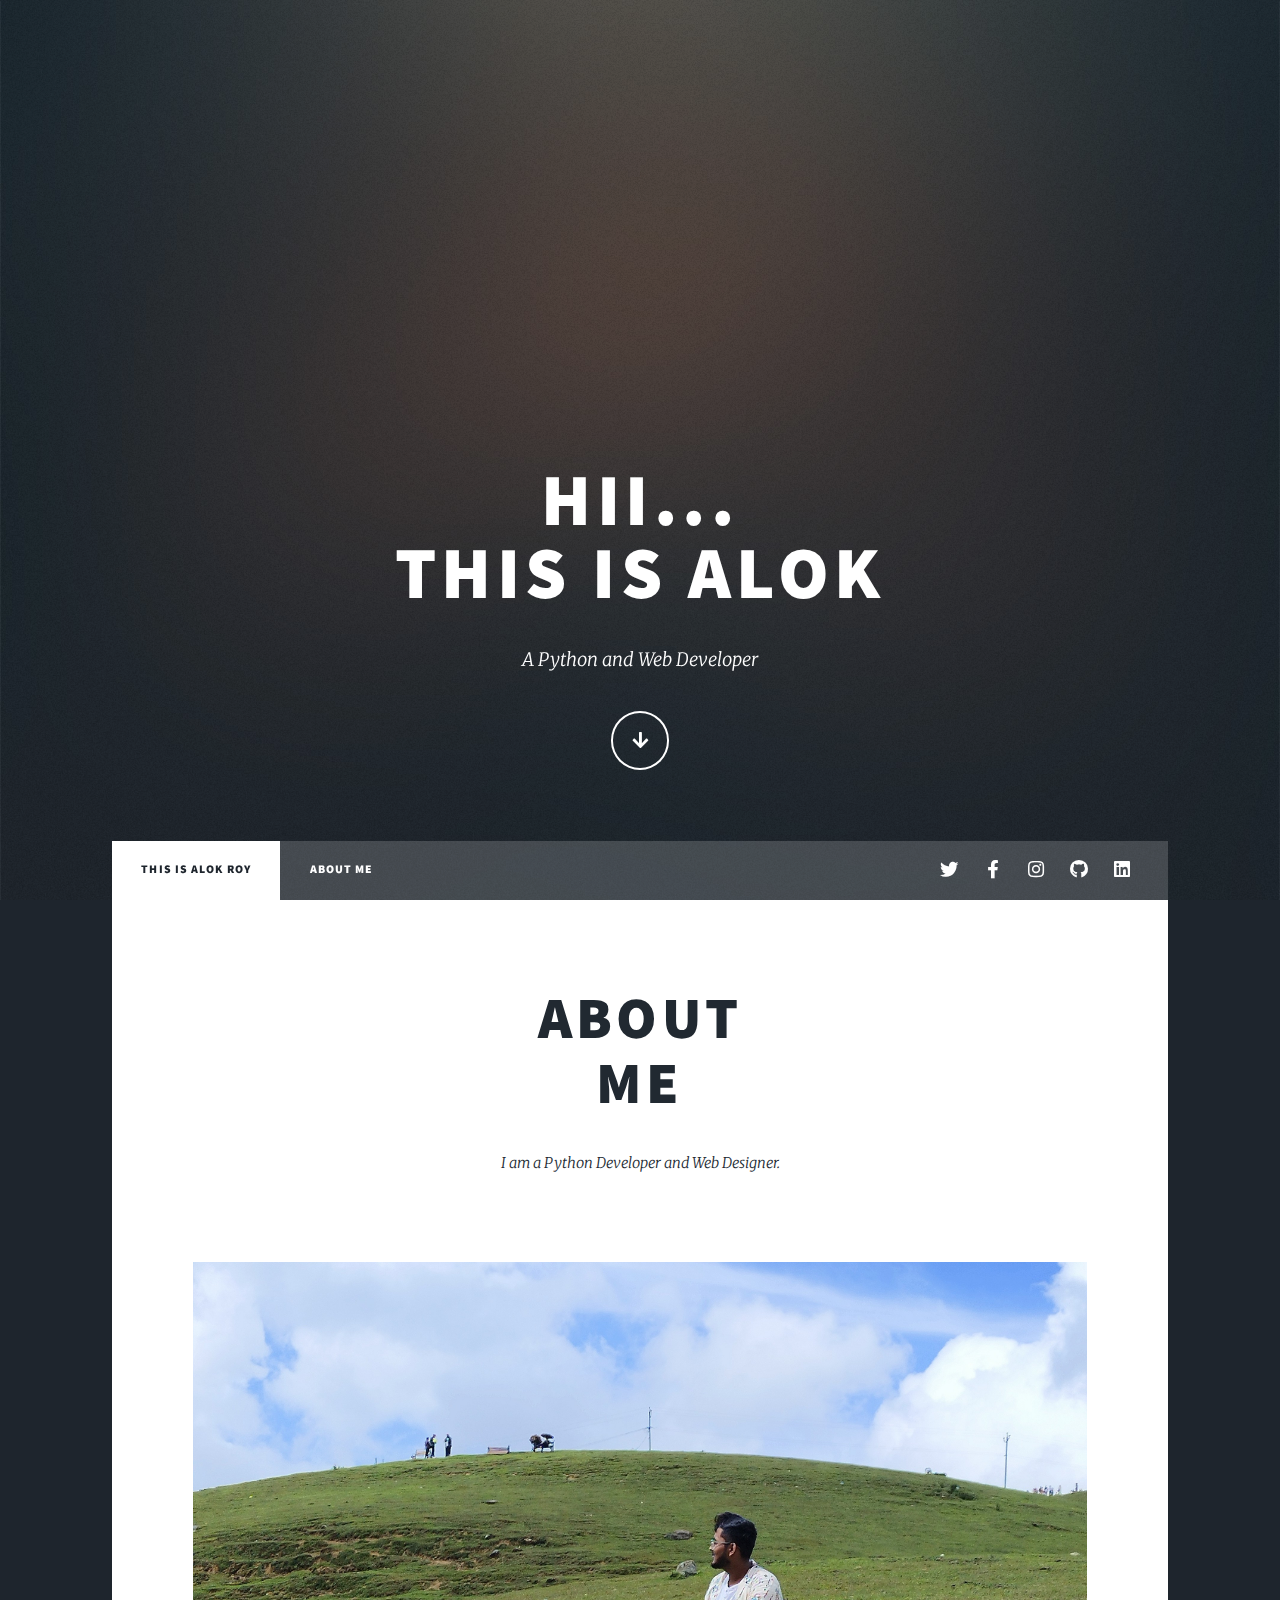
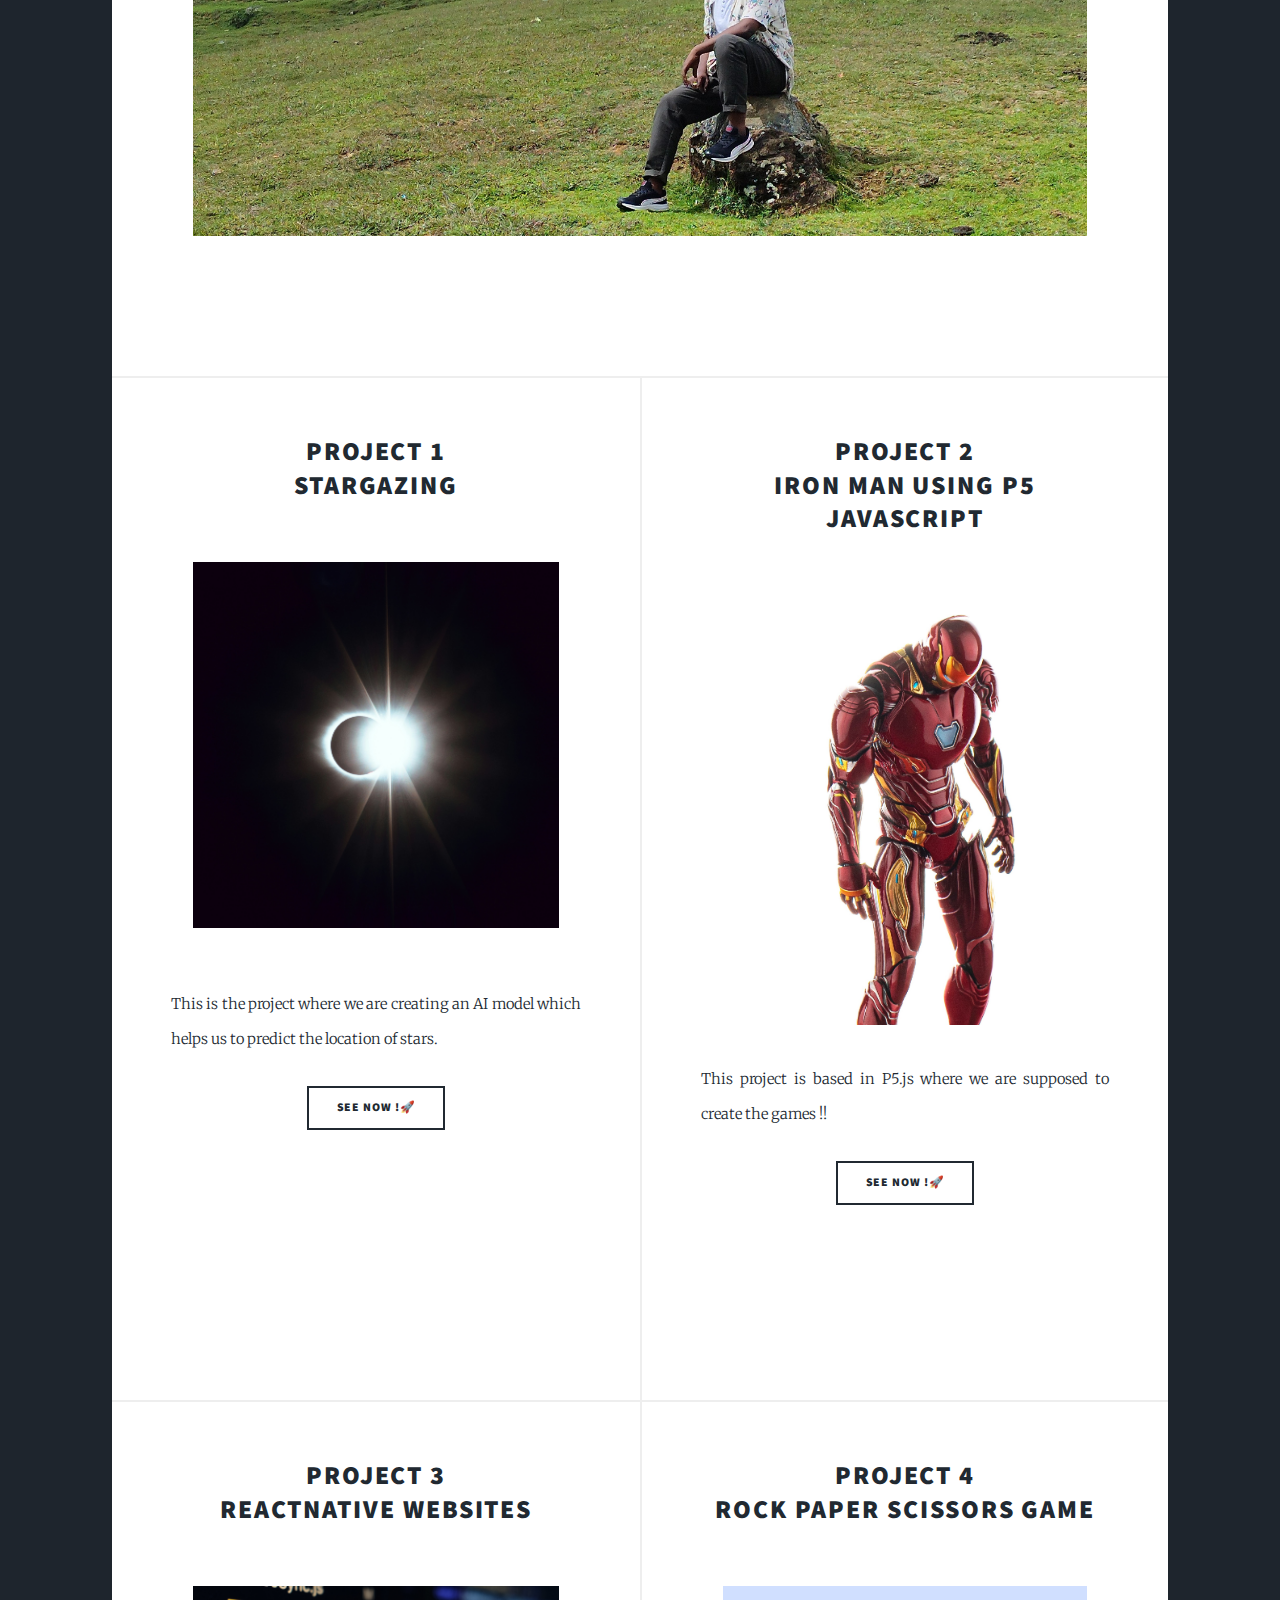
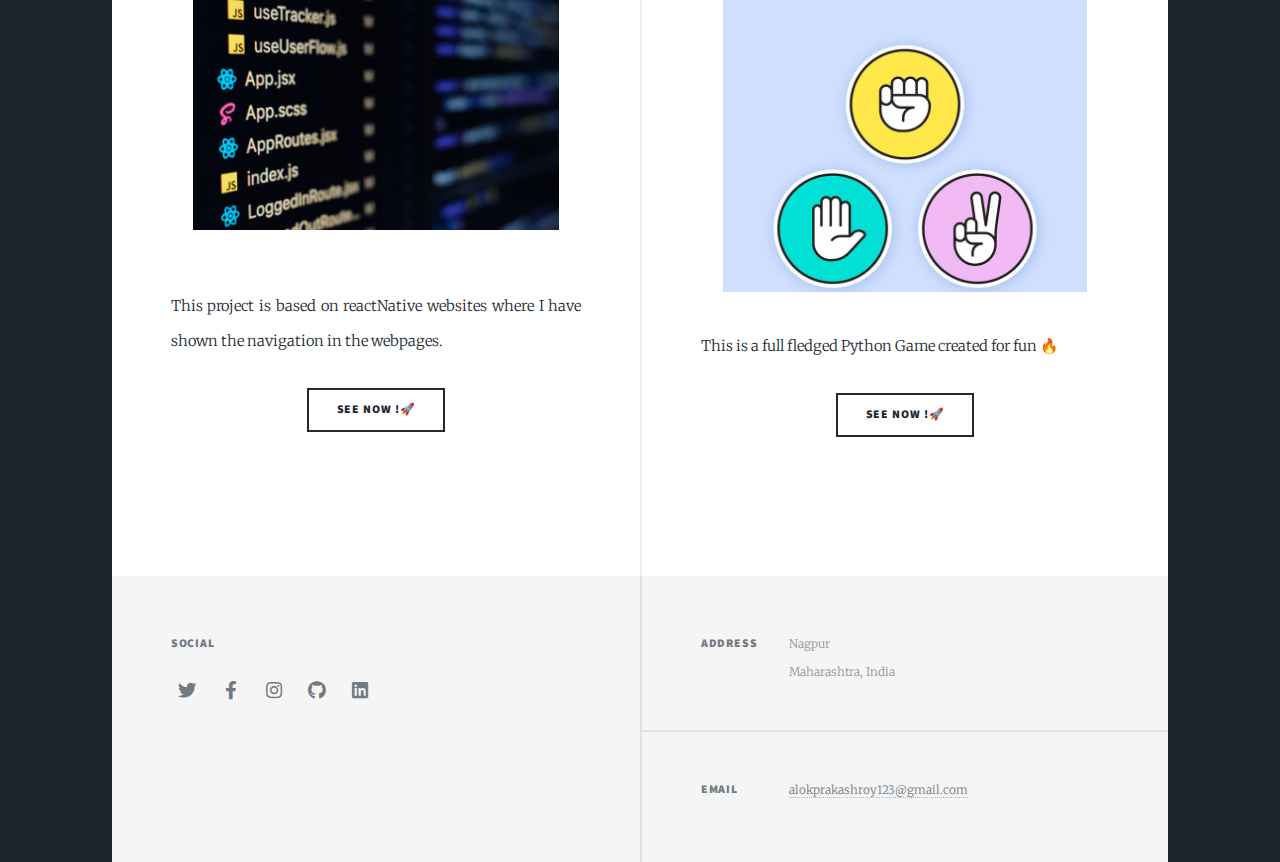
<file: index.html>
<!DOCTYPE HTML>
<!--
	Massively by HTML5 UP
	html5up.net | @ajlkn
	Free for personal and commercial use under the CCA 3.0 license (html5up.net/license)
-->
<html>
	<head>
		<title>Alok Roy</title>
		<meta charset="utf-8" />
		<meta name="viewport" content="width=device-width, initial-scale=1, user-scalable=no" />
		<link rel="stylesheet" href="assets/css/main.css" />
		<noscript><link rel="stylesheet" href="assets/css/noscript.css" /></noscript>
	</head>
	<body class="is-preload">

		<!-- Wrapper -->
			<div id="wrapper" class="fade-in">

				<!-- Intro -->
					<div id="intro">
						<h1>Hii...<br />
						This is Alok</h1>
						<p>A Python and Web Developer</p>
						<ul class="actions">
							<li><a href="#header" class="button icon solid solo fa-arrow-down scrolly">Continue</a></li>
						</ul>
					</div>

				<!-- Header -->
					<header id="header">
						<a href="index.html" class="logo">Alok</a>
					</header>

				<!-- Nav -->
					<nav id="nav">
						<ul class="links">
							<li class="active"><a href="index.html">This is Alok Roy</a></li>
							<li><a href="projects.html">About Me</a></li>
						</ul>
						<ul class="icons">
							<li><a href="https://twitter.com/AlokPRoy" class="icon brands fa-twitter"><span class="label">Twitter</span></a></li>
							<li><a href="https://www.facebook.com/alokproy" class="icon brands fa-facebook-f"><span class="label">Facebook</span></a></li>
							<li><a href="https://www.instagram.com/alokproy" class="icon brands fa-instagram"><span class="label">Instagram</span></a></li>
							<li><a href="https://github.com/AlokRoyal" class="icon brands fa-github"><span class="label">GitHub</span></a></li>
							<li><a href="https://www.linkedin.com/in/alok-roy-7bb280240" class="icon brands fa-linkedin"><span class="label">Linkedin</span></a></li>
						</ul>
					</nav>

				<!-- Main -->
					<div id="main">

						<!-- Featured Post -->
							<article class="post featured">
								<header class="major">
									<h2><a href="#">About<br />
									me</a></h2>
									<p>I am a Python Developer and Web Designer.</p>
								</header>
								<a href="#" class="image main box"><img src="./images/IMG_20230827_145740.jpg" alt="" /></a>
					
							</article>

						<!-- Posts -->
							<section class="posts">
								<article>
									<header>
							
										<h2><a href="https://github.com/AlokRoyal/StarGazing.git">Project 1<br />
										StarGazing</a></h2>
									</header>
									<a href="https://github.com/AlokRoyal/StarGazing.git" class="image fit box"><img src="./images/stars.jpg" alt="" /></a>
									<p>This is the project where we are creating an AI model which helps us to predict the location of stars.</p>
									<ul class="actions special">
										<li><a href="https://github.com/AlokRoyal/StarGazing.git" class="button">See Now !🚀</a></li>
									</ul>
								</article>
								<article>
									<header>
					
										<h2><a href="https://github.com/AlokRoyal/Iron-Man-Level-3.git">Project 2<br />
										Iron Man using P5 JavaScript</a></h2>
									</header>
									<a href="https://github.com/AlokRoyal/Iron-Man-Level-3.git" class="image fit box"><img src="./images/ironMan.jpg" alt="" /></a>
									<p>This project is based in P5.js where we are supposed to create the games !!</p>
									<ul class="actions special">
										<li><a href="https://github.com/AlokRoyal/Iron-Man-Level-3.git" class="button">See Now !🚀</a></li>
									</ul>
								</article>
								<article>
									<header>
					
										<h2><a href="https://github.com/AlokRoyal/Project-77.git">Project 3<br />
										ReactNative websites</a></h2>
									</header>
									<a href="https://github.com/AlokRoyal/Project-77.git" class="image fit box"><img src="./images/reactNative.jpg" alt="" /></a>
									<p>This project is based on reactNative websites where I have shown the navigation in the webpages.</p>
									<ul class="actions special">
										<li><a href="https://github.com/AlokRoyal/Project-77.git" class="button">See Now !🚀</a></li>
									</ul>
								</article>
								<article>
									<header>
					
										<h2><a href="https://github.com/AlokRoyal/RockPaperScissors.git">Project 4<br />
										Rock Paper Scissors Game</a></h2>
									</header>
									<a href="https://github.com/AlokRoyal/RockPaperScissors.git" class="image fit box"><img src="./images/rockPaperScissors.jpg" alt="" /></a>
									<p>This is a full fledged Python Game created for fun 🔥</p>
									<ul class="actions special">
										<li><a href="https://github.com/AlokRoyal/RockPaperScissors.git" class="button">See Now !🚀</a></li>
									</ul>
								</article>
							</section>

				

					</div>

				<!-- Footer -->
					<footer id="footer">
						<section>
							<h3>Social</h3>
							<ul class="icons">
								<li><a href="https://twitter.com/AlokPRoy" class="icon brands fa-twitter"><span class="label">Twitter</span></a></li>
								<li><a href="https://www.facebook.com/alokproy" class="icon brands fa-facebook-f"><span class="label">Facebook</span></a></li>
								<li><a href="https://www.instagram.com/alokproy" class="icon brands fa-instagram"><span class="label">Instagram</span></a></li>
								<li><a href="https://github.com/AlokRoyal" class="icon brands fa-github"><span class="label">GitHub</span></a></li>
								<li><a href="https://www.linkedin.com/in/alok-roy-7bb280240" class="icon brands fa-linkedin"><span class="label">Linkedin</span></a></li>
							</ul>
						</section>
						<section class="split contact">
							<section class="alt">
								<h3>Address</h3>
								<p>Nagpur<br />
								Maharashtra, India</p>
							</section>
						
							<section>
								<h3>Email</h3>
								<p><a href="alokprakashroy123@gmail.com">alokprakashroy123@gmail.com</a></p>
							</section>
						</section>
					</footer>

			</div>

		<!-- Scripts -->
			<script src="assets/js/jquery.min.js"></script>
			<script src="assets/js/jquery.scrollex.min.js"></script>
			<script src="assets/js/jquery.scrolly.min.js"></script>
			<script src="assets/js/browser.min.js"></script>
			<script src="assets/js/breakpoints.min.js"></script>
			<script src="assets/js/util.js"></script>
			<script src="assets/js/main.js"></script>

	</body>
</html>
</file>
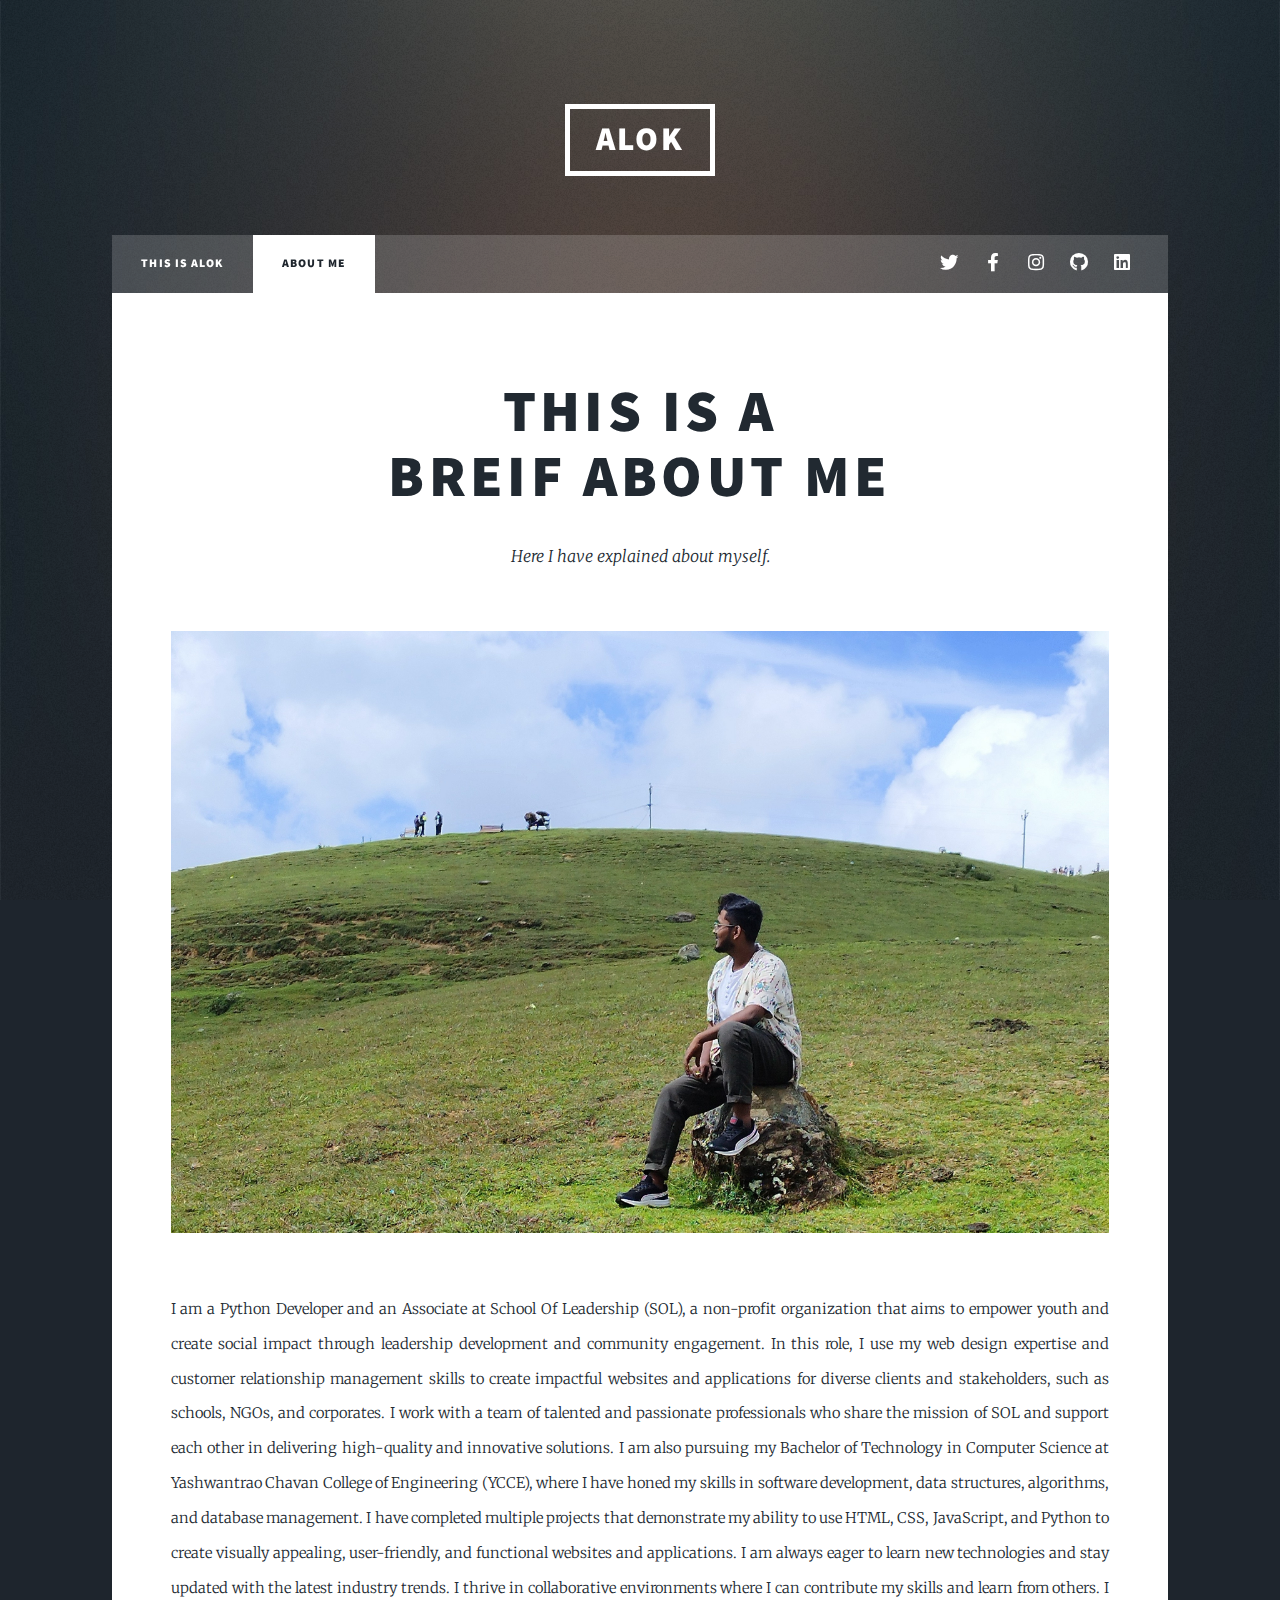
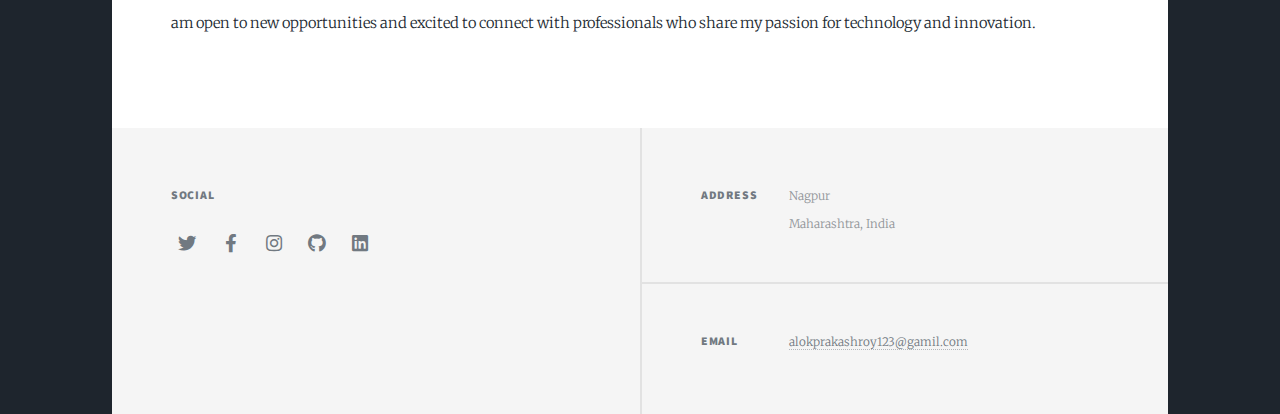
<file: projects.html>
<!DOCTYPE HTML>
<!--
	Massively by HTML5 UP
	html5up.net | @ajlkn
	Free for personal and commercial use under the CCA 3.0 license (html5up.net/license)
-->
<html>
	<head>
		<title>Alok Roy</title>
		<meta charset="utf-8" />
		<meta name="viewport" content="width=device-width, initial-scale=1, user-scalable=no" />
		<link rel="stylesheet" href="assets/css/main.css" />
		<noscript><link rel="stylesheet" href="assets/css/noscript.css" /></noscript>
	</head>
	<body class="is-preload">

		<!-- Wrapper -->
			<div id="wrapper">

				<!-- Header -->
					<header id="header">
						<a href="index.html" class="logo">Alok</a>
					</header>

				<!-- Nav -->
					<nav id="nav">
						<ul class="links">
							<li><a href="index.html">This is Alok</a></li>
							<li class="active"><a href="generic.html">About Me</a></li>
						</ul>
						<ul class="icons">
							<li><a href="https://twitter.com/AlokPRoy" class="icon brands fa-twitter"><span class="label">Twitter</span></a></li>
							<li><a href="https://www.facebook.com/alokproy" class="icon brands fa-facebook-f"><span class="label">Facebook</span></a></li>
							<li><a href="https://www.instagram.com/alokproy" class="icon brands fa-instagram"><span class="label">Instagram</span></a></li>
							<li><a href="https://github.com/AlokRoyal" class="icon brands fa-github"><span class="label">GitHub</span></a></li>
							<li><a href="https://www.linkedin.com/in/alok-roy-7bb280240" class="icon brands fa-linkedin"><span class="label">Linkedin</span></a></li>
						</ul>
					</nav>

				<!-- Main -->
					<div id="main">

						<!-- Post -->
							<section class="post">
								<header class="major">
									
									<h1>This is a<br />
									Breif about Me</h1>
									<p>Here I have explained about myself.</p>
								</header>
								<div class="image main"><img src="./images/IMG_20230827_145740.jpg" alt="" /></div>
								<p>I am a Python Developer and an Associate at School Of Leadership (SOL), a non-profit organization that aims to empower youth and create social impact through leadership development and community engagement. 

									In this role, I use my web design expertise and customer relationship management skills to create impactful websites and applications for diverse clients and stakeholders, such as schools, NGOs, and corporates. I work with a team of talented and passionate professionals who share the mission of SOL and support each other in delivering high-quality and innovative solutions.
									
									I am also pursuing my Bachelor of Technology in Computer Science at Yashwantrao Chavan College of Engineering (YCCE), where I have honed my skills in software development, data structures, algorithms, and database management. I have completed multiple projects that demonstrate my ability to use HTML, CSS, JavaScript, and Python to create visually appealing, user-friendly, and functional websites and applications. 
									
									I am always eager to learn new technologies and stay updated with the latest industry trends. I thrive in collaborative environments where I can contribute my skills and learn from others. I am open to new opportunities and excited to connect with professionals who share my passion for technology and innovation.</p>
							</section>

					</div>

				<!-- Footer -->
					<footer id="footer">
						<section>
							<h3>Social</h3>
							<ul class="icons">
								<li><a href="https://twitter.com/AlokPRoy" class="icon brands fa-twitter"><span class="label">Twitter</span></a></li>
								<li><a href="https://www.facebook.com/alokproy" class="icon brands fa-facebook-f"><span class="label">Facebook</span></a></li>
								<li><a href="https://www.instagram.com/alokproy" class="icon brands fa-instagram"><span class="label">Instagram</span></a></li>
								<li><a href="https://github.com/AlokRoyal" class="icon brands fa-github"><span class="label">GitHub</span></a></li>
								<li><a href="https://www.linkedin.com/in/alok-roy-7bb280240" class="icon brands fa-linkedin"><span class="label">Linkedin</span></a></li>
							</ul>
						</section>
						<section class="split contact">
							<section class="alt">
								<h3>Address</h3>
								<p>Nagpur<br />
								Maharashtra, India</p>
							</section>

							<section>
								<h3>Email</h3>
								<p><a href="alokprakashroy123@gamil.com">alokprakashroy123@gamil.com</a></p>
							</section>
						</section>
					</footer>

			</div>

		<!-- Scripts -->
			<script src="assets/js/jquery.min.js"></script>
			<script src="assets/js/jquery.scrollex.min.js"></script>
			<script src="assets/js/jquery.scrolly.min.js"></script>
			<script src="assets/js/browser.min.js"></script>
			<script src="assets/js/breakpoints.min.js"></script>
			<script src="assets/js/util.js"></script>
			<script src="assets/js/main.js"></script>

	</body>
</html>
</file>
<file: assets/css/main.css>
@import url(fontawesome-all.min.css);
@import url("https://fonts.googleapis.com/css?family=Merriweather:300,700,300italic,700italic|Source+Sans+Pro:900");

/*
	Massively by HTML5 UP
	html5up.net | @ajlkn
	Free for personal and commercial use under the CCA 3.0 license (html5up.net/license)
*/

html, body, div, span, applet, object,
iframe, h1, h2, h3, h4, h5, h6, p, blockquote,
pre, a, abbr, acronym, address, big, cite,
code, del, dfn, em, img, ins, kbd, q, s, samp,
small, strike, strong, sub, sup, tt, var, b,
u, i, center, dl, dt, dd, ol, ul, li, fieldset,
form, label, legend, table, caption, tbody,
tfoot, thead, tr, th, td, article, aside,
canvas, details, embed, figure, figcaption,
footer, header, hgroup, menu, nav, output, ruby,
section, summary, time, mark, audio, video {
	margin: 0;
	padding: 0;
	border: 0;
	font-size: 100%;
	font: inherit;
	vertical-align: baseline;}

article, aside, details, figcaption, figure,
footer, header, hgroup, menu, nav, section {
	display: block;}

body {
	line-height: 1;
}

ol, ul {
	list-style: none;
}

blockquote, q {
	quotes: none;
}

	blockquote:before, blockquote:after, q:before, q:after {
		content: '';
		content: none;
	}

table {
	border-collapse: collapse;
	border-spacing: 0;
}

body {
	-webkit-text-size-adjust: none;
}

mark {
	background-color: transparent;
	color: inherit;
}

input::-moz-focus-inner {
	border: 0;
	padding: 0;
}

input, select, textarea {
	-moz-appearance: none;
	-webkit-appearance: none;
	-ms-appearance: none;
	appearance: none;
}

/* Basic */

	@-ms-viewport {
		width: device-width;
	}

	body {
		-ms-overflow-style: scrollbar;
	}

	@media screen and (max-width: 480px) {

		html, body {
			min-width: 320px;
		}

	}

	html {
		box-sizing: border-box;
	}

	*, *:before, *:after {
		box-sizing: inherit;
	}

	body {
		background-color: #1e252d;
	}

		body.is-preload *, body.is-preload *:before, body.is-preload *:after {
			-moz-animation: none !important;
			-webkit-animation: none !important;
			-ms-animation: none !important;
			animation: none !important;
			-moz-transition: none !important;
			-webkit-transition: none !important;
			-ms-transition: none !important;
			transition: none !important;
		}

/* Type */

	html {
		font-size: 16pt;
	}

		@media screen and (max-width: 1680px) {

			html {
				font-size: 12pt;
			}

		}

		@media screen and (max-width: 1280px) {

			html {
				font-size: 11pt;
			}

		}

		@media screen and (max-width: 360px) {

			html {
				font-size: 10pt;
			}

		}

	body {
		color: #212931;
	}

	body, input, select, textarea {
		font-family: "Merriweather", Georgia, serif;
		font-weight: 300;
		font-size: 1rem;
		line-height: 2.375;
	}

	a {
		-moz-transition: color 0.2s ease-in-out, background-color 0.2s ease-in-out, border-color 0.2s ease-in-out, box-shadow 0.2s ease-in-out;
		-webkit-transition: color 0.2s ease-in-out, background-color 0.2s ease-in-out, border-color 0.2s ease-in-out, box-shadow 0.2s ease-in-out;
		-ms-transition: color 0.2s ease-in-out, background-color 0.2s ease-in-out, border-color 0.2s ease-in-out, box-shadow 0.2s ease-in-out;
		transition: color 0.2s ease-in-out, background-color 0.2s ease-in-out, border-color 0.2s ease-in-out, box-shadow 0.2s ease-in-out;
		border-bottom: dotted 1px;
		text-decoration: none;
	}

		a:hover {
			border-bottom-color: transparent;
		}

	strong, b {
		font-weight: 600;
	}

	em, i {
		font-style: italic;
	}

	p {
		text-align: justify;
		margin: 0 0 2rem 0;
	}

	h1, h2, h3, h4, h5, h6 {
		font-family: "Source Sans Pro", Helvetica, sans-serif;
		font-weight: 900;
		line-height: 1.5;
		letter-spacing: 0.075em;
		text-transform: uppercase;
		margin: 0 0 1rem 0;
	}

		h1 a, h2 a, h3 a, h4 a, h5 a, h6 a {
			border-bottom: 0;
			color: inherit;
			text-decoration: none;
		}

	h1 {
		font-size: 4rem;
		line-height: 1.1;
		margin: 0 0 2rem 0;
	}

	h2 {
		font-size: 1.75rem;
		line-height: 1.3;
		margin: 0 0 1.5rem 0;
	}

	h3 {
		font-size: 1.25rem;
		margin: 0 0 1.5rem 0;
	}

	h4 {
		font-size: 1rem;
	}

	h5 {
		font-size: 0.9rem;
	}

	h6 {
		font-size: 0.8rem;
	}

	sub {
		font-size: 0.8rem;
		position: relative;
		top: 0.5rem;
	}

	sup {
		font-size: 0.8rem;
		position: relative;
		top: -0.5rem;
	}

	blockquote {
		border-left: solid 4px;
		font-style: italic;
		margin: 0 0 2rem 0;
		padding: 0.5rem 0 0.5rem 2rem;
	}

	code {
		border: solid 2px;
		font-family: "Courier New", monospace;
		font-size: 0.9rem;
		margin: 0 0.25rem;
		padding: 0.25rem 0.65rem;
	}

	pre {
		-webkit-overflow-scrolling: touch;
		font-family: "Courier New", monospace;
		font-size: 0.9rem;
		margin: 0 0 2rem 0;
	}

		pre code {
			display: block;
			line-height: 1.75;
			padding: 1rem 1.5rem;
			overflow-x: auto;
		}

	hr {
		border: 0;
		border-bottom: solid 2px;
		margin: 3rem 0;
	}

		hr.major {
			margin: 5rem 0;
		}

	.align-left {
		text-align: left;
	}

	.align-center {
		text-align: center;
	}

	.align-right {
		text-align: right;
	}

	input, select, textarea {
		color: #212931;
	}

	a {
		color: #212931;
		border-bottom-color: rgba(33, 41, 49, 0.5);
	}

		a:hover {
			border-bottom-color: transparent;
			color: #18bfef !important;
		}

	strong, b {
		color: #212931;
	}

	h1, h2, h3, h4, h5, h6 {
		color: #212931;
	}

	blockquote {
		border-left-color: #eeeeee;
	}

	code {
		background: rgba(220, 220, 220, 0.25);
		border-color: #eeeeee;
	}

	hr {
		border-bottom-color: #eeeeee;
	}

/* Row */

	.row {
		display: flex;
		flex-wrap: wrap;
		box-sizing: border-box;
		align-items: stretch;
	}

		.row > * {
			box-sizing: border-box;
		}

		.row.gtr-uniform > * > :last-child {
			margin-bottom: 0;
		}

		.row.aln-left {
			justify-content: flex-start;
		}

		.row.aln-center {
			justify-content: center;
		}

		.row.aln-right {
			justify-content: flex-end;
		}

		.row.aln-top {
			align-items: flex-start;
		}

		.row.aln-middle {
			align-items: center;
		}

		.row.aln-bottom {
			align-items: flex-end;
		}

		.row > .imp {
			order: -1;
		}

		.row > .col-1 {
			width: 8.33333%;
		}

		.row > .off-1 {
			margin-left: 8.33333%;
		}

		.row > .col-2 {
			width: 16.66667%;
		}

		.row > .off-2 {
			margin-left: 16.66667%;
		}

		.row > .col-3 {
			width: 25%;
		}

		.row > .off-3 {
			margin-left: 25%;
		}

		.row > .col-4 {
			width: 33.33333%;
		}

		.row > .off-4 {
			margin-left: 33.33333%;
		}

		.row > .col-5 {
			width: 41.66667%;
		}

		.row > .off-5 {
			margin-left: 41.66667%;
		}

		.row > .col-6 {
			width: 50%;
		}

		.row > .off-6 {
			margin-left: 50%;
		}

		.row > .col-7 {
			width: 58.33333%;
		}

		.row > .off-7 {
			margin-left: 58.33333%;
		}

		.row > .col-8 {
			width: 66.66667%;
		}

		.row > .off-8 {
			margin-left: 66.66667%;
		}

		.row > .col-9 {
			width: 75%;
		}

		.row > .off-9 {
			margin-left: 75%;
		}

		.row > .col-10 {
			width: 83.33333%;
		}

		.row > .off-10 {
			margin-left: 83.33333%;
		}

		.row > .col-11 {
			width: 91.66667%;
		}

		.row > .off-11 {
			margin-left: 91.66667%;
		}

		.row > .col-12 {
			width: 100%;
		}

		.row > .off-12 {
			margin-left: 100%;
		}

		.row.gtr-0 {
			margin-top: 0;
			margin-left: 0rem;
		}

			.row.gtr-0 > * {
				padding: 0 0 0 0rem;
			}

			.row.gtr-0.gtr-uniform {
				margin-top: 0rem;
			}

				.row.gtr-0.gtr-uniform > * {
					padding-top: 0rem;
				}

		.row.gtr-25 {
			margin-top: 0;
			margin-left: -0.375rem;
		}

			.row.gtr-25 > * {
				padding: 0 0 0 0.375rem;
			}

			.row.gtr-25.gtr-uniform {
				margin-top: -0.375rem;
			}

				.row.gtr-25.gtr-uniform > * {
					padding-top: 0.375rem;
				}

		.row.gtr-50 {
			margin-top: 0;
			margin-left: -0.75rem;
		}

			.row.gtr-50 > * {
				padding: 0 0 0 0.75rem;
			}

			.row.gtr-50.gtr-uniform {
				margin-top: -0.75rem;
			}

				.row.gtr-50.gtr-uniform > * {
					padding-top: 0.75rem;
				}

		.row {
			margin-top: 0;
			margin-left: -1.5rem;
		}

			.row > * {
				padding: 0 0 0 1.5rem;
			}

			.row.gtr-uniform {
				margin-top: -1.5rem;
			}

				.row.gtr-uniform > * {
					padding-top: 1.5rem;
				}

		.row.gtr-150 {
			margin-top: 0;
			margin-left: -2.25rem;
		}

			.row.gtr-150 > * {
				padding: 0 0 0 2.25rem;
			}

			.row.gtr-150.gtr-uniform {
				margin-top: -2.25rem;
			}

				.row.gtr-150.gtr-uniform > * {
					padding-top: 2.25rem;
				}

		.row.gtr-200 {
			margin-top: 0;
			margin-left: -3rem;
		}

			.row.gtr-200 > * {
				padding: 0 0 0 3rem;
			}

			.row.gtr-200.gtr-uniform {
				margin-top: -3rem;
			}

				.row.gtr-200.gtr-uniform > * {
					padding-top: 3rem;
				}

		@media screen and (max-width: 1680px) {

			.row {
				display: flex;
				flex-wrap: wrap;
				box-sizing: border-box;
				align-items: stretch;
			}

				.row > * {
					box-sizing: border-box;
				}

				.row.gtr-uniform > * > :last-child {
					margin-bottom: 0;
				}

				.row.aln-left {
					justify-content: flex-start;
				}

				.row.aln-center {
					justify-content: center;
				}

				.row.aln-right {
					justify-content: flex-end;
				}

				.row.aln-top {
					align-items: flex-start;
				}

				.row.aln-middle {
					align-items: center;
				}

				.row.aln-bottom {
					align-items: flex-end;
				}

				.row > .imp-xlarge {
					order: -1;
				}

				.row > .col-1-xlarge {
					width: 8.33333%;
				}

				.row > .off-1-xlarge {
					margin-left: 8.33333%;
				}

				.row > .col-2-xlarge {
					width: 16.66667%;
				}

				.row > .off-2-xlarge {
					margin-left: 16.66667%;
				}

				.row > .col-3-xlarge {
					width: 25%;
				}

				.row > .off-3-xlarge {
					margin-left: 25%;
				}

				.row > .col-4-xlarge {
					width: 33.33333%;
				}

				.row > .off-4-xlarge {
					margin-left: 33.33333%;
				}

				.row > .col-5-xlarge {
					width: 41.66667%;
				}

				.row > .off-5-xlarge {
					margin-left: 41.66667%;
				}

				.row > .col-6-xlarge {
					width: 50%;
				}

				.row > .off-6-xlarge {
					margin-left: 50%;
				}

				.row > .col-7-xlarge {
					width: 58.33333%;
				}

				.row > .off-7-xlarge {
					margin-left: 58.33333%;
				}

				.row > .col-8-xlarge {
					width: 66.66667%;
				}

				.row > .off-8-xlarge {
					margin-left: 66.66667%;
				}

				.row > .col-9-xlarge {
					width: 75%;
				}

				.row > .off-9-xlarge {
					margin-left: 75%;
				}

				.row > .col-10-xlarge {
					width: 83.33333%;
				}

				.row > .off-10-xlarge {
					margin-left: 83.33333%;
				}

				.row > .col-11-xlarge {
					width: 91.66667%;
				}

				.row > .off-11-xlarge {
					margin-left: 91.66667%;
				}

				.row > .col-12-xlarge {
					width: 100%;
				}

				.row > .off-12-xlarge {
					margin-left: 100%;
				}

				.row.gtr-0 {
					margin-top: 0;
					margin-left: 0rem;
				}

					.row.gtr-0 > * {
						padding: 0 0 0 0rem;
					}

					.row.gtr-0.gtr-uniform {
						margin-top: 0rem;
					}

						.row.gtr-0.gtr-uniform > * {
							padding-top: 0rem;
						}

				.row.gtr-25 {
					margin-top: 0;
					margin-left: -0.375rem;
				}

					.row.gtr-25 > * {
						padding: 0 0 0 0.375rem;
					}

					.row.gtr-25.gtr-uniform {
						margin-top: -0.375rem;
					}

						.row.gtr-25.gtr-uniform > * {
							padding-top: 0.375rem;
						}

				.row.gtr-50 {
					margin-top: 0;
					margin-left: -0.75rem;
				}

					.row.gtr-50 > * {
						padding: 0 0 0 0.75rem;
					}

					.row.gtr-50.gtr-uniform {
						margin-top: -0.75rem;
					}

						.row.gtr-50.gtr-uniform > * {
							padding-top: 0.75rem;
						}

				.row {
					margin-top: 0;
					margin-left: -1.5rem;
				}

					.row > * {
						padding: 0 0 0 1.5rem;
					}

					.row.gtr-uniform {
						margin-top: -1.5rem;
					}

						.row.gtr-uniform > * {
							padding-top: 1.5rem;
						}

				.row.gtr-150 {
					margin-top: 0;
					margin-left: -2.25rem;
				}

					.row.gtr-150 > * {
						padding: 0 0 0 2.25rem;
					}

					.row.gtr-150.gtr-uniform {
						margin-top: -2.25rem;
					}

						.row.gtr-150.gtr-uniform > * {
							padding-top: 2.25rem;
						}

				.row.gtr-200 {
					margin-top: 0;
					margin-left: -3rem;
				}

					.row.gtr-200 > * {
						padding: 0 0 0 3rem;
					}

					.row.gtr-200.gtr-uniform {
						margin-top: -3rem;
					}

						.row.gtr-200.gtr-uniform > * {
							padding-top: 3rem;
						}

		}

		@media screen and (max-width: 1280px) {

			.row {
				display: flex;
				flex-wrap: wrap;
				box-sizing: border-box;
				align-items: stretch;
			}

				.row > * {
					box-sizing: border-box;
				}

				.row.gtr-uniform > * > :last-child {
					margin-bottom: 0;
				}

				.row.aln-left {
					justify-content: flex-start;
				}

				.row.aln-center {
					justify-content: center;
				}

				.row.aln-right {
					justify-content: flex-end;
				}

				.row.aln-top {
					align-items: flex-start;
				}

				.row.aln-middle {
					align-items: center;
				}

				.row.aln-bottom {
					align-items: flex-end;
				}

				.row > .imp-large {
					order: -1;
				}

				.row > .col-1-large {
					width: 8.33333%;
				}

				.row > .off-1-large {
					margin-left: 8.33333%;
				}

				.row > .col-2-large {
					width: 16.66667%;
				}

				.row > .off-2-large {
					margin-left: 16.66667%;
				}

				.row > .col-3-large {
					width: 25%;
				}

				.row > .off-3-large {
					margin-left: 25%;
				}

				.row > .col-4-large {
					width: 33.33333%;
				}

				.row > .off-4-large {
					margin-left: 33.33333%;
				}

				.row > .col-5-large {
					width: 41.66667%;
				}

				.row > .off-5-large {
					margin-left: 41.66667%;
				}

				.row > .col-6-large {
					width: 50%;
				}

				.row > .off-6-large {
					margin-left: 50%;
				}

				.row > .col-7-large {
					width: 58.33333%;
				}

				.row > .off-7-large {
					margin-left: 58.33333%;
				}

				.row > .col-8-large {
					width: 66.66667%;
				}

				.row > .off-8-large {
					margin-left: 66.66667%;
				}

				.row > .col-9-large {
					width: 75%;
				}

				.row > .off-9-large {
					margin-left: 75%;
				}

				.row > .col-10-large {
					width: 83.33333%;
				}

				.row > .off-10-large {
					margin-left: 83.33333%;
				}

				.row > .col-11-large {
					width: 91.66667%;
				}

				.row > .off-11-large {
					margin-left: 91.66667%;
				}

				.row > .col-12-large {
					width: 100%;
				}

				.row > .off-12-large {
					margin-left: 100%;
				}

				.row.gtr-0 {
					margin-top: 0;
					margin-left: 0rem;
				}

					.row.gtr-0 > * {
						padding: 0 0 0 0rem;
					}

					.row.gtr-0.gtr-uniform {
						margin-top: 0rem;
					}

						.row.gtr-0.gtr-uniform > * {
							padding-top: 0rem;
						}

				.row.gtr-25 {
					margin-top: 0;
					margin-left: -0.375rem;
				}

					.row.gtr-25 > * {
						padding: 0 0 0 0.375rem;
					}

					.row.gtr-25.gtr-uniform {
						margin-top: -0.375rem;
					}

						.row.gtr-25.gtr-uniform > * {
							padding-top: 0.375rem;
						}

				.row.gtr-50 {
					margin-top: 0;
					margin-left: -0.75rem;
				}

					.row.gtr-50 > * {
						padding: 0 0 0 0.75rem;
					}

					.row.gtr-50.gtr-uniform {
						margin-top: -0.75rem;
					}

						.row.gtr-50.gtr-uniform > * {
							padding-top: 0.75rem;
						}

				.row {
					margin-top: 0;
					margin-left: -1.5rem;
				}

					.row > * {
						padding: 0 0 0 1.5rem;
					}

					.row.gtr-uniform {
						margin-top: -1.5rem;
					}

						.row.gtr-uniform > * {
							padding-top: 1.5rem;
						}

				.row.gtr-150 {
					margin-top: 0;
					margin-left: -2.25rem;
				}

					.row.gtr-150 > * {
						padding: 0 0 0 2.25rem;
					}

					.row.gtr-150.gtr-uniform {
						margin-top: -2.25rem;
					}

						.row.gtr-150.gtr-uniform > * {
							padding-top: 2.25rem;
						}

				.row.gtr-200 {
					margin-top: 0;
					margin-left: -3rem;
				}

					.row.gtr-200 > * {
						padding: 0 0 0 3rem;
					}

					.row.gtr-200.gtr-uniform {
						margin-top: -3rem;
					}

						.row.gtr-200.gtr-uniform > * {
							padding-top: 3rem;
						}

		}

		@media screen and (max-width: 980px) {

			.row {
				display: flex;
				flex-wrap: wrap;
				box-sizing: border-box;
				align-items: stretch;
			}

				.row > * {
					box-sizing: border-box;
				}

				.row.gtr-uniform > * > :last-child {
					margin-bottom: 0;
				}

				.row.aln-left {
					justify-content: flex-start;
				}

				.row.aln-center {
					justify-content: center;
				}

				.row.aln-right {
					justify-content: flex-end;
				}

				.row.aln-top {
					align-items: flex-start;
				}

				.row.aln-middle {
					align-items: center;
				}

				.row.aln-bottom {
					align-items: flex-end;
				}

				.row > .imp-medium {
					order: -1;
				}

				.row > .col-1-medium {
					width: 8.33333%;
				}

				.row > .off-1-medium {
					margin-left: 8.33333%;
				}

				.row > .col-2-medium {
					width: 16.66667%;
				}

				.row > .off-2-medium {
					margin-left: 16.66667%;
				}

				.row > .col-3-medium {
					width: 25%;
				}

				.row > .off-3-medium {
					margin-left: 25%;
				}

				.row > .col-4-medium {
					width: 33.33333%;
				}

				.row > .off-4-medium {
					margin-left: 33.33333%;
				}

				.row > .col-5-medium {
					width: 41.66667%;
				}

				.row > .off-5-medium {
					margin-left: 41.66667%;
				}

				.row > .col-6-medium {
					width: 50%;
				}

				.row > .off-6-medium {
					margin-left: 50%;
				}

				.row > .col-7-medium {
					width: 58.33333%;
				}

				.row > .off-7-medium {
					margin-left: 58.33333%;
				}

				.row > .col-8-medium {
					width: 66.66667%;
				}

				.row > .off-8-medium {
					margin-left: 66.66667%;
				}

				.row > .col-9-medium {
					width: 75%;
				}

				.row > .off-9-medium {
					margin-left: 75%;
				}

				.row > .col-10-medium {
					width: 83.33333%;
				}

				.row > .off-10-medium {
					margin-left: 83.33333%;
				}

				.row > .col-11-medium {
					width: 91.66667%;
				}

				.row > .off-11-medium {
					margin-left: 91.66667%;
				}

				.row > .col-12-medium {
					width: 100%;
				}

				.row > .off-12-medium {
					margin-left: 100%;
				}

				.row.gtr-0 {
					margin-top: 0;
					margin-left: 0rem;
				}

					.row.gtr-0 > * {
						padding: 0 0 0 0rem;
					}

					.row.gtr-0.gtr-uniform {
						margin-top: 0rem;
					}

						.row.gtr-0.gtr-uniform > * {
							padding-top: 0rem;
						}

				.row.gtr-25 {
					margin-top: 0;
					margin-left: -0.375rem;
				}

					.row.gtr-25 > * {
						padding: 0 0 0 0.375rem;
					}

					.row.gtr-25.gtr-uniform {
						margin-top: -0.375rem;
					}

						.row.gtr-25.gtr-uniform > * {
							padding-top: 0.375rem;
						}

				.row.gtr-50 {
					margin-top: 0;
					margin-left: -0.75rem;
				}

					.row.gtr-50 > * {
						padding: 0 0 0 0.75rem;
					}

					.row.gtr-50.gtr-uniform {
						margin-top: -0.75rem;
					}

						.row.gtr-50.gtr-uniform > * {
							padding-top: 0.75rem;
						}

				.row {
					margin-top: 0;
					margin-left: -1.5rem;
				}

					.row > * {
						padding: 0 0 0 1.5rem;
					}

					.row.gtr-uniform {
						margin-top: -1.5rem;
					}

						.row.gtr-uniform > * {
							padding-top: 1.5rem;
						}

				.row.gtr-150 {
					margin-top: 0;
					margin-left: -2.25rem;
				}

					.row.gtr-150 > * {
						padding: 0 0 0 2.25rem;
					}

					.row.gtr-150.gtr-uniform {
						margin-top: -2.25rem;
					}

						.row.gtr-150.gtr-uniform > * {
							padding-top: 2.25rem;
						}

				.row.gtr-200 {
					margin-top: 0;
					margin-left: -3rem;
				}

					.row.gtr-200 > * {
						padding: 0 0 0 3rem;
					}

					.row.gtr-200.gtr-uniform {
						margin-top: -3rem;
					}

						.row.gtr-200.gtr-uniform > * {
							padding-top: 3rem;
						}

		}

		@media screen and (max-width: 736px) {

			.row {
				display: flex;
				flex-wrap: wrap;
				box-sizing: border-box;
				align-items: stretch;
			}

				.row > * {
					box-sizing: border-box;
				}

				.row.gtr-uniform > * > :last-child {
					margin-bottom: 0;
				}

				.row.aln-left {
					justify-content: flex-start;
				}

				.row.aln-center {
					justify-content: center;
				}

				.row.aln-right {
					justify-content: flex-end;
				}

				.row.aln-top {
					align-items: flex-start;
				}

				.row.aln-middle {
					align-items: center;
				}

				.row.aln-bottom {
					align-items: flex-end;
				}

				.row > .imp-small {
					order: -1;
				}

				.row > .col-1-small {
					width: 8.33333%;
				}

				.row > .off-1-small {
					margin-left: 8.33333%;
				}

				.row > .col-2-small {
					width: 16.66667%;
				}

				.row > .off-2-small {
					margin-left: 16.66667%;
				}

				.row > .col-3-small {
					width: 25%;
				}

				.row > .off-3-small {
					margin-left: 25%;
				}

				.row > .col-4-small {
					width: 33.33333%;
				}

				.row > .off-4-small {
					margin-left: 33.33333%;
				}

				.row > .col-5-small {
					width: 41.66667%;
				}

				.row > .off-5-small {
					margin-left: 41.66667%;
				}

				.row > .col-6-small {
					width: 50%;
				}

				.row > .off-6-small {
					margin-left: 50%;
				}

				.row > .col-7-small {
					width: 58.33333%;
				}

				.row > .off-7-small {
					margin-left: 58.33333%;
				}

				.row > .col-8-small {
					width: 66.66667%;
				}

				.row > .off-8-small {
					margin-left: 66.66667%;
				}

				.row > .col-9-small {
					width: 75%;
				}

				.row > .off-9-small {
					margin-left: 75%;
				}

				.row > .col-10-small {
					width: 83.33333%;
				}

				.row > .off-10-small {
					margin-left: 83.33333%;
				}

				.row > .col-11-small {
					width: 91.66667%;
				}

				.row > .off-11-small {
					margin-left: 91.66667%;
				}

				.row > .col-12-small {
					width: 100%;
				}

				.row > .off-12-small {
					margin-left: 100%;
				}

				.row.gtr-0 {
					margin-top: 0;
					margin-left: 0rem;
				}

					.row.gtr-0 > * {
						padding: 0 0 0 0rem;
					}

					.row.gtr-0.gtr-uniform {
						margin-top: 0rem;
					}

						.row.gtr-0.gtr-uniform > * {
							padding-top: 0rem;
						}

				.row.gtr-25 {
					margin-top: 0;
					margin-left: -0.375rem;
				}

					.row.gtr-25 > * {
						padding: 0 0 0 0.375rem;
					}

					.row.gtr-25.gtr-uniform {
						margin-top: -0.375rem;
					}

						.row.gtr-25.gtr-uniform > * {
							padding-top: 0.375rem;
						}

				.row.gtr-50 {
					margin-top: 0;
					margin-left: -0.75rem;
				}

					.row.gtr-50 > * {
						padding: 0 0 0 0.75rem;
					}

					.row.gtr-50.gtr-uniform {
						margin-top: -0.75rem;
					}

						.row.gtr-50.gtr-uniform > * {
							padding-top: 0.75rem;
						}

				.row {
					margin-top: 0;
					margin-left: -1.5rem;
				}

					.row > * {
						padding: 0 0 0 1.5rem;
					}

					.row.gtr-uniform {
						margin-top: -1.5rem;
					}

						.row.gtr-uniform > * {
							padding-top: 1.5rem;
						}

				.row.gtr-150 {
					margin-top: 0;
					margin-left: -2.25rem;
				}

					.row.gtr-150 > * {
						padding: 0 0 0 2.25rem;
					}

					.row.gtr-150.gtr-uniform {
						margin-top: -2.25rem;
					}

						.row.gtr-150.gtr-uniform > * {
							padding-top: 2.25rem;
						}

				.row.gtr-200 {
					margin-top: 0;
					margin-left: -3rem;
				}

					.row.gtr-200 > * {
						padding: 0 0 0 3rem;
					}

					.row.gtr-200.gtr-uniform {
						margin-top: -3rem;
					}

						.row.gtr-200.gtr-uniform > * {
							padding-top: 3rem;
						}

		}

		@media screen and (max-width: 480px) {

			.row {
				display: flex;
				flex-wrap: wrap;
				box-sizing: border-box;
				align-items: stretch;
			}

				.row > * {
					box-sizing: border-box;
				}

				.row.gtr-uniform > * > :last-child {
					margin-bottom: 0;
				}

				.row.aln-left {
					justify-content: flex-start;
				}

				.row.aln-center {
					justify-content: center;
				}

				.row.aln-right {
					justify-content: flex-end;
				}

				.row.aln-top {
					align-items: flex-start;
				}

				.row.aln-middle {
					align-items: center;
				}

				.row.aln-bottom {
					align-items: flex-end;
				}

				.row > .imp-xsmall {
					order: -1;
				}

				.row > .col-1-xsmall {
					width: 8.33333%;
				}

				.row > .off-1-xsmall {
					margin-left: 8.33333%;
				}

				.row > .col-2-xsmall {
					width: 16.66667%;
				}

				.row > .off-2-xsmall {
					margin-left: 16.66667%;
				}

				.row > .col-3-xsmall {
					width: 25%;
				}

				.row > .off-3-xsmall {
					margin-left: 25%;
				}

				.row > .col-4-xsmall {
					width: 33.33333%;
				}

				.row > .off-4-xsmall {
					margin-left: 33.33333%;
				}

				.row > .col-5-xsmall {
					width: 41.66667%;
				}

				.row > .off-5-xsmall {
					margin-left: 41.66667%;
				}

				.row > .col-6-xsmall {
					width: 50%;
				}

				.row > .off-6-xsmall {
					margin-left: 50%;
				}

				.row > .col-7-xsmall {
					width: 58.33333%;
				}

				.row > .off-7-xsmall {
					margin-left: 58.33333%;
				}

				.row > .col-8-xsmall {
					width: 66.66667%;
				}

				.row > .off-8-xsmall {
					margin-left: 66.66667%;
				}

				.row > .col-9-xsmall {
					width: 75%;
				}

				.row > .off-9-xsmall {
					margin-left: 75%;
				}

				.row > .col-10-xsmall {
					width: 83.33333%;
				}

				.row > .off-10-xsmall {
					margin-left: 83.33333%;
				}

				.row > .col-11-xsmall {
					width: 91.66667%;
				}

				.row > .off-11-xsmall {
					margin-left: 91.66667%;
				}

				.row > .col-12-xsmall {
					width: 100%;
				}

				.row > .off-12-xsmall {
					margin-left: 100%;
				}

				.row.gtr-0 {
					margin-top: 0;
					margin-left: 0rem;
				}

					.row.gtr-0 > * {
						padding: 0 0 0 0rem;
					}

					.row.gtr-0.gtr-uniform {
						margin-top: 0rem;
					}

						.row.gtr-0.gtr-uniform > * {
							padding-top: 0rem;
						}

				.row.gtr-25 {
					margin-top: 0;
					margin-left: -0.375rem;
				}

					.row.gtr-25 > * {
						padding: 0 0 0 0.375rem;
					}

					.row.gtr-25.gtr-uniform {
						margin-top: -0.375rem;
					}

						.row.gtr-25.gtr-uniform > * {
							padding-top: 0.375rem;
						}

				.row.gtr-50 {
					margin-top: 0;
					margin-left: -0.75rem;
				}

					.row.gtr-50 > * {
						padding: 0 0 0 0.75rem;
					}

					.row.gtr-50.gtr-uniform {
						margin-top: -0.75rem;
					}

						.row.gtr-50.gtr-uniform > * {
							padding-top: 0.75rem;
						}

				.row {
					margin-top: 0;
					margin-left: -1.5rem;
				}

					.row > * {
						padding: 0 0 0 1.5rem;
					}

					.row.gtr-uniform {
						margin-top: -1.5rem;
					}

						.row.gtr-uniform > * {
							padding-top: 1.5rem;
						}

				.row.gtr-150 {
					margin-top: 0;
					margin-left: -2.25rem;
				}

					.row.gtr-150 > * {
						padding: 0 0 0 2.25rem;
					}

					.row.gtr-150.gtr-uniform {
						margin-top: -2.25rem;
					}

						.row.gtr-150.gtr-uniform > * {
							padding-top: 2.25rem;
						}

				.row.gtr-200 {
					margin-top: 0;
					margin-left: -3rem;
				}

					.row.gtr-200 > * {
						padding: 0 0 0 3rem;
					}

					.row.gtr-200.gtr-uniform {
						margin-top: -3rem;
					}

						.row.gtr-200.gtr-uniform > * {
							padding-top: 3rem;
						}

		}

		@media screen and (max-width: 360px) {

			.row {
				display: flex;
				flex-wrap: wrap;
				box-sizing: border-box;
				align-items: stretch;
			}

				.row > * {
					box-sizing: border-box;
				}

				.row.gtr-uniform > * > :last-child {
					margin-bottom: 0;
				}

				.row.aln-left {
					justify-content: flex-start;
				}

				.row.aln-center {
					justify-content: center;
				}

				.row.aln-right {
					justify-content: flex-end;
				}

				.row.aln-top {
					align-items: flex-start;
				}

				.row.aln-middle {
					align-items: center;
				}

				.row.aln-bottom {
					align-items: flex-end;
				}

				.row > .imp-xxsmall {
					order: -1;
				}

				.row > .col-1-xxsmall {
					width: 8.33333%;
				}

				.row > .off-1-xxsmall {
					margin-left: 8.33333%;
				}

				.row > .col-2-xxsmall {
					width: 16.66667%;
				}

				.row > .off-2-xxsmall {
					margin-left: 16.66667%;
				}

				.row > .col-3-xxsmall {
					width: 25%;
				}

				.row > .off-3-xxsmall {
					margin-left: 25%;
				}

				.row > .col-4-xxsmall {
					width: 33.33333%;
				}

				.row > .off-4-xxsmall {
					margin-left: 33.33333%;
				}

				.row > .col-5-xxsmall {
					width: 41.66667%;
				}

				.row > .off-5-xxsmall {
					margin-left: 41.66667%;
				}

				.row > .col-6-xxsmall {
					width: 50%;
				}

				.row > .off-6-xxsmall {
					margin-left: 50%;
				}

				.row > .col-7-xxsmall {
					width: 58.33333%;
				}

				.row > .off-7-xxsmall {
					margin-left: 58.33333%;
				}

				.row > .col-8-xxsmall {
					width: 66.66667%;
				}

				.row > .off-8-xxsmall {
					margin-left: 66.66667%;
				}

				.row > .col-9-xxsmall {
					width: 75%;
				}

				.row > .off-9-xxsmall {
					margin-left: 75%;
				}

				.row > .col-10-xxsmall {
					width: 83.33333%;
				}

				.row > .off-10-xxsmall {
					margin-left: 83.33333%;
				}

				.row > .col-11-xxsmall {
					width: 91.66667%;
				}

				.row > .off-11-xxsmall {
					margin-left: 91.66667%;
				}

				.row > .col-12-xxsmall {
					width: 100%;
				}

				.row > .off-12-xxsmall {
					margin-left: 100%;
				}

				.row.gtr-0 {
					margin-top: 0;
					margin-left: 0rem;
				}

					.row.gtr-0 > * {
						padding: 0 0 0 0rem;
					}

					.row.gtr-0.gtr-uniform {
						margin-top: 0rem;
					}

						.row.gtr-0.gtr-uniform > * {
							padding-top: 0rem;
						}

				.row.gtr-25 {
					margin-top: 0;
					margin-left: -0.375rem;
				}

					.row.gtr-25 > * {
						padding: 0 0 0 0.375rem;
					}

					.row.gtr-25.gtr-uniform {
						margin-top: -0.375rem;
					}

						.row.gtr-25.gtr-uniform > * {
							padding-top: 0.375rem;
						}

				.row.gtr-50 {
					margin-top: 0;
					margin-left: -0.75rem;
				}

					.row.gtr-50 > * {
						padding: 0 0 0 0.75rem;
					}

					.row.gtr-50.gtr-uniform {
						margin-top: -0.75rem;
					}

						.row.gtr-50.gtr-uniform > * {
							padding-top: 0.75rem;
						}

				.row {
					margin-top: 0;
					margin-left: -1.5rem;
				}

					.row > * {
						padding: 0 0 0 1.5rem;
					}

					.row.gtr-uniform {
						margin-top: -1.5rem;
					}

						.row.gtr-uniform > * {
							padding-top: 1.5rem;
						}

				.row.gtr-150 {
					margin-top: 0;
					margin-left: -2.25rem;
				}

					.row.gtr-150 > * {
						padding: 0 0 0 2.25rem;
					}

					.row.gtr-150.gtr-uniform {
						margin-top: -2.25rem;
					}

						.row.gtr-150.gtr-uniform > * {
							padding-top: 2.25rem;
						}

				.row.gtr-200 {
					margin-top: 0;
					margin-left: -3rem;
				}

					.row.gtr-200 > * {
						padding: 0 0 0 3rem;
					}

					.row.gtr-200.gtr-uniform {
						margin-top: -3rem;
					}

						.row.gtr-200.gtr-uniform > * {
							padding-top: 3rem;
						}

		}

/* Box */

	.box {
		border: solid 2px;
		margin-bottom: 2rem;
		padding: 1.5rem;
	}

		.box > :last-child,
		.box > :last-child > :last-child,
		.box > :last-child > :last-child > :last-child {
			margin-bottom: 0;
		}

		.box.alt {
			border: 0;
			border-radius: 0;
			padding: 0;
		}

	.box {
		border-color: #eeeeee;
	}

/* Button */

	input[type="submit"],
	input[type="reset"],
	input[type="button"],
	button,
	.button {
		-moz-appearance: none;
		-webkit-appearance: none;
		-ms-appearance: none;
		appearance: none;
		-moz-transition: background-color 0.2s ease-in-out, box-shadow 0.2s ease-in-out, color 0.2s ease-in-out;
		-webkit-transition: background-color 0.2s ease-in-out, box-shadow 0.2s ease-in-out, color 0.2s ease-in-out;
		-ms-transition: background-color 0.2s ease-in-out, box-shadow 0.2s ease-in-out, color 0.2s ease-in-out;
		transition: background-color 0.2s ease-in-out, box-shadow 0.2s ease-in-out, color 0.2s ease-in-out;
		border: 0;
		border-radius: 0;
		cursor: pointer;
		display: inline-block;
		font-family: "Source Sans Pro", Helvetica, sans-serif;
		font-size: 0.8rem;
		font-weight: 900;
		letter-spacing: 0.075em;
		height: 3rem;
		line-height: 3rem;
		padding: 0 2rem;
		text-align: center;
		text-decoration: none;
		text-transform: uppercase;
		white-space: nowrap;
	}

		input[type="submit"].icon:before,
		input[type="reset"].icon:before,
		input[type="button"].icon:before,
		button.icon:before,
		.button.icon:before {
			margin-right: 0.5rem;
		}

		input[type="submit"].icon.solo,
		input[type="reset"].icon.solo,
		input[type="button"].icon.solo,
		button.icon.solo,
		.button.icon.solo {
			position: relative;
			width: 4rem;
			height: 4rem;
			line-height: 4rem;
			border-radius: 4rem;
			text-indent: 4rem;
			overflow: hidden;
			padding: 0;
			white-space: nowrap;
		}

			input[type="submit"].icon.solo:before,
			input[type="reset"].icon.solo:before,
			input[type="button"].icon.solo:before,
			button.icon.solo:before,
			.button.icon.solo:before {
				position: absolute;
				display: block;
				top: 0;
				left: 0;
				width: inherit;
				height: inherit;
				line-height: inherit;
				font-size: 1.25rem;
				margin-right: 0;
				text-align: center;
				text-indent: 0;
			}

		input[type="submit"].fit,
		input[type="reset"].fit,
		input[type="button"].fit,
		button.fit,
		.button.fit {
			width: 100%;
		}

		input[type="submit"].small,
		input[type="reset"].small,
		input[type="button"].small,
		button.small,
		.button.small {
			font-size: 0.7rem;
			height: 2.5rem;
			line-height: 2.5rem;
			padding: 0 1.5rem;
		}

		input[type="submit"].large,
		input[type="reset"].large,
		input[type="button"].large,
		button.large,
		.button.large {
			font-size: 0.9rem;
			height: 3.5rem;
			line-height: 3.5rem;
			padding: 0 2.75rem;
		}

		@media screen and (max-width: 980px) {

			input[type="submit"],
			input[type="reset"],
			input[type="button"],
			button,
			.button {
				font-size: 0.9rem;
				height: 3.25rem;
				line-height: 3.25rem;
			}

				input[type="submit"].large,
				input[type="reset"].large,
				input[type="button"].large,
				button.large,
				.button.large {
					font-size: 1rem;
					height: 3.75rem;
					line-height: 3.75rem;
				}

		}

		input[type="submit"].disabled, input[type="submit"]:disabled,
		input[type="reset"].disabled,
		input[type="reset"]:disabled,
		input[type="button"].disabled,
		input[type="button"]:disabled,
		button.disabled,
		button:disabled,
		.button.disabled,
		.button:disabled {
			pointer-events: none;
			opacity: 0.25;
		}

	input[type="submit"],
	input[type="reset"],
	input[type="button"],
	button,
	.button {
		background-color: transparent;
		box-shadow: inset 0 0 0 2px #212931;
		color: #212931 !important;
	}

		input[type="submit"]:hover,
		input[type="reset"]:hover,
		input[type="button"]:hover,
		button:hover,
		.button:hover {
			box-shadow: inset 0 0 0 2px #18bfef;
			color: #18bfef !important;
		}

		input[type="submit"].primary,
		input[type="reset"].primary,
		input[type="button"].primary,
		button.primary,
		.button.primary {
			background-color: #212931;
			box-shadow: none;
			color: #ffffff !important;
		}

			input[type="submit"].primary:hover,
			input[type="reset"].primary:hover,
			input[type="button"].primary:hover,
			button.primary:hover,
			.button.primary:hover {
				background-color: #18bfef;
			}

/* Form */

	form {
		margin: 0 0 2rem 0;
	}

		form > :last-child {
			margin-bottom: 0;
		}

		form > .fields {
			display: -moz-flex;
			display: -webkit-flex;
			display: -ms-flex;
			display: flex;
			-moz-flex-wrap: wrap;
			-webkit-flex-wrap: wrap;
			-ms-flex-wrap: wrap;
			flex-wrap: wrap;
			width: calc(100% + 3rem);
			margin: -1.5rem 0 2rem -1.5rem;
		}

			form > .fields > .field {
				-moz-flex-grow: 0;
				-webkit-flex-grow: 0;
				-ms-flex-grow: 0;
				flex-grow: 0;
				-moz-flex-shrink: 0;
				-webkit-flex-shrink: 0;
				-ms-flex-shrink: 0;
				flex-shrink: 0;
				padding: 1.5rem 0 0 1.5rem;
				width: calc(100% - 1.5rem);
			}

				form > .fields > .field.half {
					width: calc(50% - 0.75rem);
				}

				form > .fields > .field.third {
					width: calc(100%/3 - 0.5rem);
				}

				form > .fields > .field.quarter {
					width: calc(25% - 0.375rem);
				}

		@media screen and (max-width: 480px) {

			form > .fields {
				width: calc(100% + 3rem);
				margin: -1.5rem 0 2rem -1.5rem;
			}

				form > .fields > .field {
					padding: 1.5rem 0 0 1.5rem;
					width: calc(100% - 1.5rem);
				}

					form > .fields > .field.half {
						width: calc(100% - 1.5rem);
					}

					form > .fields > .field.third {
						width: calc(100% - 1.5rem);
					}

					form > .fields > .field.quarter {
						width: calc(100% - 1.5rem);
					}

		}

	label {
		display: block;
		font-family: "Source Sans Pro", Helvetica, sans-serif;
		font-weight: 900;
		line-height: 1.5;
		letter-spacing: 0.075em;
		font-size: 0.8rem;
		text-transform: uppercase;
		margin: 0 0 0.75rem 0;
	}

		@media screen and (max-width: 980px) {

			label {
				font-size: 0.9rem;
			}

		}

	input[type="text"],
	input[type="password"],
	input[type="email"],
	select,
	textarea {
		-moz-appearance: none;
		-webkit-appearance: none;
		-ms-appearance: none;
		appearance: none;
		background: transparent;
		border-radius: 0;
		border: solid 2px;
		color: inherit;
		display: block;
		outline: 0;
		padding: 0 1rem;
		text-decoration: none;
		width: 100%;
	}

		input[type="text"]:invalid,
		input[type="password"]:invalid,
		input[type="email"]:invalid,
		select:invalid,
		textarea:invalid {
			box-shadow: none;
		}

	select {
		background-size: 1.25rem;
		background-repeat: no-repeat;
		background-position: calc(100% - 1rem) center;
		height: 3rem;
		padding-right: 3rem;
		text-overflow: ellipsis;
	}

		select:focus::-ms-value {
			background-color: transparent;
		}

		select::-ms-expand {
			display: none;
		}

	input[type="text"],
	input[type="password"],
	input[type="email"],
	select {
		height: 3rem;
	}

	textarea {
		padding: 0.75rem 1rem;
	}

	input[type="checkbox"],
	input[type="radio"] {
		-moz-appearance: none;
		-webkit-appearance: none;
		-ms-appearance: none;
		appearance: none;
		display: block;
		float: left;
		margin-right: -2rem;
		opacity: 0;
		width: 1rem;
		z-index: -1;
	}

		input[type="checkbox"] + label,
		input[type="radio"] + label {
			text-decoration: none;
			cursor: pointer;
			display: inline-block;
			font-size: 1rem;
			letter-spacing: 0;
			font-family: "Merriweather", Georgia, serif;
			text-transform: none;
			font-weight: 300;
			padding-left: 2.8rem;
			padding-right: 1rem;
			position: relative;
		}

			input[type="checkbox"] + label:before,
			input[type="radio"] + label:before {
				-moz-osx-font-smoothing: grayscale;
				-webkit-font-smoothing: antialiased;
				display: inline-block;
				font-style: normal;
				font-variant: normal;
				text-rendering: auto;
				line-height: 1;
				text-transform: none !important;
				font-family: 'Font Awesome 5 Free';
				font-weight: 900;
			}

			input[type="checkbox"] + label:before,
			input[type="radio"] + label:before {
				border-radius: 0;
				border: solid 2px;
				content: '';
				display: inline-block;
				font-size: 0.8rem;
				height: 1.8rem;
				left: 0;
				line-height: 1.65rem;
				position: absolute;
				text-align: center;
				top: -0.125rem;
				width: 1.8rem;
			}

		input[type="checkbox"]:checked + label:before,
		input[type="radio"]:checked + label:before {
			content: '\f00c';
		}

	input[type="checkbox"] + label:before {
		border-radius: 0;
	}

	input[type="radio"] + label:before {
		border-radius: 100%;
	}

	::-webkit-input-placeholder {
		opacity: 1.0;
	}

	:-moz-placeholder {
		opacity: 1.0;
	}

	::-moz-placeholder {
		opacity: 1.0;
	}

	:-ms-input-placeholder {
		opacity: 1.0;
	}

	label {
		color: #212931;
	}

	input[type="text"],
	input[type="password"],
	input[type="email"],
	select,
	textarea {
		border-color: #eeeeee;
	}

		input[type="text"]:focus,
		input[type="password"]:focus,
		input[type="email"]:focus,
		select:focus,
		textarea:focus {
			border-color: #18bfef;
		}

	select {
		background-image: url("data:image/svg+xml;charset=utf8,%3Csvg xmlns='http://www.w3.org/2000/svg' width='40' height='40' preserveAspectRatio='none' viewBox='0 0 40 40'%3E%3Cpath d='M9.4,12.3l10.4,10.4l10.4-10.4c0.2-0.2,0.5-0.4,0.9-0.4c0.3,0,0.6,0.1,0.9,0.4l3.3,3.3c0.2,0.2,0.4,0.5,0.4,0.9 c0,0.4-0.1,0.6-0.4,0.9L20.7,31.9c-0.2,0.2-0.5,0.4-0.9,0.4c-0.3,0-0.6-0.1-0.9-0.4L4.3,17.3c-0.2-0.2-0.4-0.5-0.4-0.9 c0-0.4,0.1-0.6,0.4-0.9l3.3-3.3c0.2-0.2,0.5-0.4,0.9-0.4S9.1,12.1,9.4,12.3z' fill='%23eeeeee' /%3E%3C/svg%3E");
	}

		select option {
			background-color: #ffffff;
			color: #212931;
		}

	.select-wrapper:before {
		color: #eeeeee;
	}

	input[type="checkbox"] + label,
	input[type="radio"] + label {
		color: #212931;
	}

		input[type="checkbox"] + label:before,
		input[type="radio"] + label:before {
			border-color: #eeeeee;
		}

	input[type="checkbox"]:checked + label:before,
	input[type="radio"]:checked + label:before {
		background-color: #212931;
		border-color: #212931;
		color: #ffffff;
	}

	input[type="checkbox"]:focus + label:before,
	input[type="radio"]:focus + label:before {
		border-color: #18bfef;
	}

	::-webkit-input-placeholder {
		color: #909498 !important;
	}

	:-moz-placeholder {
		color: #909498 !important;
	}

	::-moz-placeholder {
		color: #909498 !important;
	}

	:-ms-input-placeholder {
		color: #909498 !important;
	}

	.formerize-placeholder {
		color: #909498 !important;
	}

/* Icon */

	.icon {
		text-decoration: none;
		border-bottom: none;
		position: relative;
	}

		.icon:before {
			-moz-osx-font-smoothing: grayscale;
			-webkit-font-smoothing: antialiased;
			display: inline-block;
			font-style: normal;
			font-variant: normal;
			text-rendering: auto;
			line-height: 1;
			text-transform: none !important;
			font-family: 'Font Awesome 5 Free';
			font-weight: 400;
		}

		.icon > .label {
			display: none;
		}

		.icon:before {
			line-height: inherit;
		}

		.icon.solid:before {
			font-weight: 900;
		}

		.icon.brands:before {
			font-family: 'Font Awesome 5 Brands';
		}

/* Image */

	.image {
		border: 0;
		display: inline-block;
		position: relative;
	}

		.image img {
			display: block;
		}

		.image.left, .image.right {
			max-width: 40%;
		}

			.image.left img, .image.right img {
				width: 100%;
			}

		.image.left {
			float: left;
			margin: 0 2rem 2rem 0;
			top: 0.75rem;
		}

		.image.right {
			float: right;
			margin: 0 0 2rem 2rem;
			top: 0.75rem;
		}

		.image.fit {
			display: block;
			margin: 2.5rem 0;
			width: 100%;
		}

			.image.fit:first-child {
				margin-top: 0;
			}

			.image.fit img {
				width: 100%;
			}
			.image.fit.box{
				max-height: 50%;
			}
		.image.main {
			display: block;
			margin: 4rem 0;
			width: 100%;
		}

			.image.main:first-child {
				margin-top: 0;
			}

			.image.main img {
				width: 100%;
			}
			.image.main.box{
				max-height: 40%;
			}

		@media screen and (max-width: 736px) {

			.image.fit {
				margin: 2rem 0;
			}

			.image.main {
				margin: 2rem 0;
			}
			.image.main.box{
				max-height: 40%;
			}

		}

	a.image {
		overflow: hidden;
	}

		a.image img {
			-moz-transition: -moz-transform 0.2s ease-out;
			-webkit-transition: -webkit-transform 0.2s ease-out;
			-ms-transition: -ms-transform 0.2s ease-out;
			transition: transform 0.2s ease-out;
		}

		a.image:hover img {
			-moz-transform: scale(1.05);
			-webkit-transform: scale(1.05);
			-ms-transform: scale(1.05);
			transform: scale(1.05);
		}

/* Actions */

	ul.actions {
		display: -moz-flex;
		display: -webkit-flex;
		display: -ms-flex;
		display: flex;
		cursor: default;
		list-style: none;
		margin-left: -1rem;
		padding-left: 0;
	}

		ul.actions li {
			padding: 0 0 0 1rem;
			vertical-align: middle;
		}

		ul.actions.special {
			-moz-justify-content: center;
			-webkit-justify-content: center;
			-ms-justify-content: center;
			justify-content: center;
			width: 100%;
			margin-left: 0;
		}

			ul.actions.special li:first-child {
				padding-left: 0;
			}

		ul.actions.stacked {
			-moz-flex-direction: column;
			-webkit-flex-direction: column;
			-ms-flex-direction: column;
			flex-direction: column;
			margin-left: 0;
		}

			ul.actions.stacked li {
				padding: 1.3rem 0 0 0;
			}

				ul.actions.stacked li:first-child {
					padding-top: 0;
				}

		ul.actions.fit {
			width: calc(100% + 1rem);
		}

			ul.actions.fit li {
				-moz-flex-grow: 1;
				-webkit-flex-grow: 1;
				-ms-flex-grow: 1;
				flex-grow: 1;
				-moz-flex-shrink: 1;
				-webkit-flex-shrink: 1;
				-ms-flex-shrink: 1;
				flex-shrink: 1;
				width: 100%;
			}

				ul.actions.fit li > * {
					width: 100%;
				}

			ul.actions.fit.stacked {
				width: 100%;
			}

		@media screen and (max-width: 480px) {

			ul.actions:not(.fixed) {
				-moz-flex-direction: column;
				-webkit-flex-direction: column;
				-ms-flex-direction: column;
				flex-direction: column;
				margin-left: 0;
				width: 100% !important;
			}

				ul.actions:not(.fixed) li {
					-moz-flex-grow: 1;
					-webkit-flex-grow: 1;
					-ms-flex-grow: 1;
					flex-grow: 1;
					-moz-flex-shrink: 1;
					-webkit-flex-shrink: 1;
					-ms-flex-shrink: 1;
					flex-shrink: 1;
					padding: 1rem 0 0 0;
					text-align: center;
					width: 100%;
				}

					ul.actions:not(.fixed) li > * {
						width: 100%;
					}

					ul.actions:not(.fixed) li:first-child {
						padding-top: 0;
					}

					ul.actions:not(.fixed) li input[type="submit"],
					ul.actions:not(.fixed) li input[type="reset"],
					ul.actions:not(.fixed) li input[type="button"],
					ul.actions:not(.fixed) li button,
					ul.actions:not(.fixed) li .button {
						width: 100%;
					}

						ul.actions:not(.fixed) li input[type="submit"].icon:before,
						ul.actions:not(.fixed) li input[type="reset"].icon:before,
						ul.actions:not(.fixed) li input[type="button"].icon:before,
						ul.actions:not(.fixed) li button.icon:before,
						ul.actions:not(.fixed) li .button.icon:before {
							margin-left: -0.5rem;
						}

		}

/* Icons */

	ul.icons {
		cursor: default;
		list-style: none;
		padding-left: 0;
	}

		ul.icons li {
			display: inline-block;
			padding: 0 0.5rem 0 0;
			vertical-align: middle;
		}

			ul.icons li:last-child {
				padding-right: 0;
			}

			ul.icons li .icon:before {
				width: 2.25rem;
				height: 2.25rem;
				line-height: 2.25rem;
				display: inline-block;
				text-align: center;
				border-radius: 100%;
				font-size: 1.25rem;
			}

		ul.icons.alt li .icon:before {
			-moz-transition: color 0.2s ease-in-out, background-color 0.2s ease-in-out, border-color 0.2s ease-in-out, box-shadow 0.2s ease-in-out;
			-webkit-transition: color 0.2s ease-in-out, background-color 0.2s ease-in-out, border-color 0.2s ease-in-out, box-shadow 0.2s ease-in-out;
			-ms-transition: color 0.2s ease-in-out, background-color 0.2s ease-in-out, border-color 0.2s ease-in-out, box-shadow 0.2s ease-in-out;
			transition: color 0.2s ease-in-out, background-color 0.2s ease-in-out, border-color 0.2s ease-in-out, box-shadow 0.2s ease-in-out;
			font-size: 1rem;
		}

/* List */

	ol {
		list-style: decimal;
		margin: 0 0 2rem 0;
		padding-left: 1.25rem;
	}

		ol li {
			padding-left: 0.25rem;
		}

	ul {
		list-style: disc;
		margin: 0 0 2rem 0;
		padding-left: 1rem;
	}

		ul li {
			padding-left: 0.5rem;
		}

		ul.divided {
			list-style: none;
			padding-left: 0;
		}

			ul.divided li {
				border-top: solid 1px;
				padding: 0.5rem 0;
			}

				ul.divided li:first-child {
					border-top: 0;
					padding-top: 0;
				}

	dl {
		margin: 0 0 2rem 0;
	}

		dl dt {
			display: block;
			font-weight: 600;
			margin: 0 0 1rem 0;
		}

		dl dd {
			margin-left: 2rem;
		}

	ul.divided li {
		border-top-color: #eeeeee;
	}

	ul.icons li a.icon:hover:before {
		color: #18bfef;
	}

	ul.icons.alt li .icon:before {
		box-shadow: inset 0 0 0 2px #eeeeee;
	}

	ul.icons.alt li a.icon:hover:before {
		box-shadow: inset 0 0 0 2px #18bfef;
	}

/* Section/Article */

	section.special, article.special {
		text-align: center;
	}

	header {
		cursor: default;
	}

		header > .date {
			display: block;
			font-size: 0.8rem;
			height: 1;
			margin: 0 0 1rem 0;
			position: relative;
		}

		header > p {
			font-style: italic;
		}

		header > h1 + p {
			font-size: 1.1rem;
			margin-top: -0.5rem;
			line-height: 2;
		}

		header > h2 + p {
			font-size: 1rem;
			margin-top: -0.75rem;
		}

		header > h3 + p {
			font-size: 0.9rem;
			margin-top: -0.75rem;
		}

		header > h4 + p {
			font-size: 0.8rem;
			margin-top: -0.75rem;
		}

		header.major {
			margin: 0 0 4rem 0;
			text-align: center;
		}

			header.major > :last-child {
				margin-bottom: 0;
			}

			header.major > p {
				margin-top: 0;
				text-align: center;
			}

			header.major > .date {
				font-size: 1rem;
				margin: 0 0 4rem 0;
			}

				header.major > .date:before, header.major > .date:after {
					content: '';
					display: block;
					position: absolute;
					top: 50%;
					width: calc(50% - 6rem);
					border-top: solid 2px;
				}

				header.major > .date:before {
					left: 0;
				}

				header.major > .date:after {
					right: 0;
				}

		@media screen and (max-width: 980px) {

			header br {
				display: none;
			}

		}

		@media screen and (max-width: 736px) {

			header.major {
				margin: 0 0 2rem 0;
			}

		}

	header.major .date:before, header.major .date:after {
		border-top-color: #eeeeee;
	}

/* Table */

	.table-wrapper {
		-webkit-overflow-scrolling: touch;
		overflow-x: auto;
	}

	table {
		margin: 0 0 2rem 0;
		width: 100%;
	}

		table tbody tr {
			border: solid 1px;
			border-left: 0;
			border-right: 0;
		}

		table td {
			padding: 0.75rem 0.75rem;
		}

		table th {
			font-family: "Source Sans Pro", Helvetica, sans-serif;
			font-size: 0.8rem;
			font-weight: 900;
			letter-spacing: 0.075em;
			line-height: 1.5;
			padding: 0 0.75rem 0.75rem 0.75rem;
			text-align: left;
			text-transform: uppercase;
		}

			@media screen and (max-width: 980px) {

				table th {
					font-size: 0.9rem;
				}

			}

		table thead {
			border-bottom: solid 2px;
		}

		table tfoot {
			border-top: solid 2px;
		}

		table.alt {
			border-collapse: separate;
		}

			table.alt tbody tr td {
				border: solid 1px;
				border-left-width: 0;
				border-top-width: 0;
			}

				table.alt tbody tr td:first-child {
					border-left-width: 1px;
				}

			table.alt tbody tr:first-child td {
				border-top-width: 1px;
			}

			table.alt thead {
				border-bottom: 0;
			}

			table.alt tfoot {
				border-top: 0;
			}

	table tbody tr {
		border-color: #eeeeee;
	}

		table tbody tr:nth-child(2n + 1) {
			background-color: rgba(220, 220, 220, 0.25);
		}

	table th {
		color: #212931;
	}

	table thead {
		border-bottom-color: #eeeeee;
	}

	table tfoot {
		border-top-color: #eeeeee;
	}

	table.alt tbody tr td {
		border-color: #eeeeee;
	}

/* Pagination */

	.pagination {
		display: -moz-inline-flex;
		display: -webkit-inline-flex;
		display: -ms-inline-flex;
		display: inline-flex;
		-moz-user-select: none;
		-webkit-user-select: none;
		-ms-user-select: none;
		user-select: none;
		cursor: default;
		list-style: none;
		margin: 0 0 2rem 2px;
		padding: 0;
	}

		.pagination a, .pagination span {
			-moz-transition: background-color 0.2s ease-in-out, border-color 0.2s ease-in-out, box-shadow 0.2s ease-in-out, color 0.2s ease-in-out;
			-webkit-transition: background-color 0.2s ease-in-out, border-color 0.2s ease-in-out, box-shadow 0.2s ease-in-out, color 0.2s ease-in-out;
			-ms-transition: background-color 0.2s ease-in-out, border-color 0.2s ease-in-out, box-shadow 0.2s ease-in-out, color 0.2s ease-in-out;
			transition: background-color 0.2s ease-in-out, border-color 0.2s ease-in-out, box-shadow 0.2s ease-in-out, color 0.2s ease-in-out;
			border: solid 2px;
			display: inline-block;
			font-family: "Source Sans Pro", Helvetica, sans-serif;
			font-size: 0.8rem;
			font-weight: 900;
			height: 3rem;
			letter-spacing: 0.075em;
			line-height: calc(3rem - 4px);
			margin-left: -2px;
			min-width: 3rem;
			position: relative;
			text-align: center;
			text-decoration: none;
			text-transform: uppercase;
		}

		.pagination .next, .pagination .previous {
			text-decoration: none;
			padding: 0 1.75rem;
		}

			.pagination .next:before, .pagination .previous:before {
				-moz-osx-font-smoothing: grayscale;
				-webkit-font-smoothing: antialiased;
				display: inline-block;
				font-style: normal;
				font-variant: normal;
				text-rendering: auto;
				line-height: 1;
				text-transform: none !important;
				font-family: 'Font Awesome 5 Free';
				font-weight: 900;
			}

			.pagination .next:before, .pagination .previous:before {
				display: inline-block;
				color: inherit !important;
				line-height: inherit;
			}

		.pagination .previous:before {
			content: '\f104';
			margin-right: 0.9375em;
		}

		.pagination .next:before {
			content: '\f105';
			float: right;
			margin-left: 0.9375em;
		}

		@media screen and (max-width: 980px) {

			.pagination a, .pagination span {
				font-size: 0.9rem;
			}

		}

		@media screen and (max-width: 480px) {

			.pagination .page, .pagination .extra {
				display: none;
			}

		}

	.pagination a, .pagination span {
		border-color: #eeeeee;
	}

	.pagination a {
		color: #212931 !important;
	}

		.pagination a:hover {
			color: #18bfef !important;
			border-color: #18bfef;
			z-index: 1;
		}

			.pagination a:hover + a,
			.pagination a:hover + span {
				border-left-color: #18bfef;
			}

		.pagination a.active {
			background-color: #eeeeee;
		}

	.pagination span {
		color: #eeeeee;
	}

/* Wrapper */

	#wrapper {
		-moz-transition: opacity 0.5s ease;
		-webkit-transition: opacity 0.5s ease;
		-ms-transition: opacity 0.5s ease;
		transition: opacity 0.5s ease;
		position: relative;
		z-index: 1;
		overflow: hidden;
	}

		#wrapper > .bg {
			position: absolute;
			top: 0;
			left: 0;
			width: 100%;
			height: 100%;
			background-color: #212931;
			background-image: url("../../images/overlay.png"), linear-gradient(0deg, rgba(0, 0, 0, 0.1), rgba(0, 0, 0, 0.1)), url("../../images/bg.jpg");
			background-size: auto,								auto,														100% auto;
			background-position: center,								center,														top center;
			background-repeat: repeat,								no-repeat,													no-repeat;
			background-attachment: scroll,								scroll,														scroll;
			z-index: -1;
		}

			#wrapper > .bg.fixed {
				position: fixed;
				width: 100vw;
				height: 100vh;
			}

		#wrapper.fade-in:before {
			pointer-events: none;
			-moz-transition: opacity 1s ease-in-out;
			-webkit-transition: opacity 1s ease-in-out;
			-ms-transition: opacity 1s ease-in-out;
			transition: opacity 1s ease-in-out;
			-moz-transition-delay: 0.75s;
			-webkit-transition-delay: 0.75s;
			-ms-transition-delay: 0.75s;
			transition-delay: 0.75s;
			background: #1e252d;
			content: '';
			display: block;
			height: 100%;
			left: 0;
			opacity: 0;
			position: fixed;
			top: 0;
			width: 100%;
		}

		body.is-preload #wrapper.fade-in:before {
			opacity: 1;
		}

		@media screen and (orientation: portrait) {

			#wrapper > .bg {
				background-size: auto,								auto,														auto 175%;
			}

		}

/* Intro */

	#intro {
		color: #ffffff;
		padding: 8rem 4rem 6rem 4rem ;
		-moz-align-items: center;
		-webkit-align-items: center;
		-ms-align-items: center;
		align-items: center;
		display: -moz-flex;
		display: -webkit-flex;
		display: -ms-flex;
		display: flex;
		-moz-flex-direction: column;
		-webkit-flex-direction: column;
		-ms-flex-direction: column;
		flex-direction: column;
		-moz-justify-content: -moz-flex-end;
		-webkit-justify-content: -webkit-flex-end;
		-ms-justify-content: -ms-flex-end;
		justify-content: flex-end;
		-moz-transition: opacity 1s ease, -moz-transform 1s ease;
		-webkit-transition: opacity 1s ease, -webkit-transform 1s ease;
		-ms-transition: opacity 1s ease, -ms-transform 1s ease;
		transition: opacity 1s ease, transform 1s ease;
		position: relative;
		cursor: default;
		text-align: center;
		z-index: 1;
		min-height: 100vh;
	}

		#intro input, #intro select, #intro textarea {
			color: #ffffff;
		}

		#intro a {
			color: #ffffff;
			border-bottom-color: rgba(255, 255, 255, 0.5);
		}

			#intro a:hover {
				border-bottom-color: transparent;
				color: #18bfef !important;
			}

		#intro strong, #intro b {
			color: #ffffff;
		}

		#intro h1, #intro h2, #intro h3, #intro h4, #intro h5, #intro h6 {
			color: #ffffff;
		}

		#intro blockquote {
			border-left-color: #ffffff;
		}

		#intro code {
			background: rgba(255, 255, 255, 0.075);
			border-color: #ffffff;
		}

		#intro hr {
			border-bottom-color: #ffffff;
		}

		#intro input[type="submit"],
		#intro input[type="reset"],
		#intro input[type="button"],
		#intro button,
		#intro .button {
			background-color: transparent;
			box-shadow: inset 0 0 0 2px #ffffff;
			color: #ffffff !important;
		}

			#intro input[type="submit"]:hover,
			#intro input[type="reset"]:hover,
			#intro input[type="button"]:hover,
			#intro button:hover,
			#intro .button:hover {
				box-shadow: inset 0 0 0 2px #18bfef;
				color: #18bfef !important;
			}

			#intro input[type="submit"].primary,
			#intro input[type="reset"].primary,
			#intro input[type="button"].primary,
			#intro button.primary,
			#intro .button.primary {
				background-color: #ffffff;
				box-shadow: none;
				color: #1e252d !important;
			}

				#intro input[type="submit"].primary:hover,
				#intro input[type="reset"].primary:hover,
				#intro input[type="button"].primary:hover,
				#intro button.primary:hover,
				#intro .button.primary:hover {
					background-color: #18bfef;
				}

		#intro h1 {
			font-size: 5rem;
			line-height: 1;
		}

		#intro p {
			font-size: 1.25rem;
			font-style: italic;
			margin-top: -0.25rem;
			text-align: center;
		}

		#intro + #header {
			margin-top: -20rem;
		}

			#intro + #header .logo {
				-moz-transform: translateY(2rem);
				-webkit-transform: translateY(2rem);
				-ms-transform: translateY(2rem);
				transform: translateY(2rem);
				opacity: 0;
				visibility: hidden;
			}

		#intro.hidden {
			pointer-events: none;
			-moz-transform: translateY(2rem);
			-webkit-transform: translateY(2rem);
			-ms-transform: translateY(2rem);
			transform: translateY(2rem);
			-moz-transition: opacity 0.5s ease, -moz-transform 0.5s ease, visibility 0.5s;
			-webkit-transition: opacity 0.5s ease, -webkit-transform 0.5s ease, visibility 0.5s;
			-ms-transition: opacity 0.5s ease, -ms-transform 0.5s ease, visibility 0.5s;
			transition: opacity 0.5s ease, transform 0.5s ease, visibility 0.5s;
			opacity: 0;
			visibility: hidden;
		}

			#intro.hidden + #header .logo {
				-moz-transform: translateY(0);
				-webkit-transform: translateY(0);
				-ms-transform: translateY(0);
				transform: translateY(0);
				opacity: 1;
				visibility: visible;
			}

		body.is-preload #intro {
			-moz-transform: translateY(2rem);
			-webkit-transform: translateY(2rem);
			-ms-transform: translateY(2rem);
			transform: translateY(2rem);
			opacity: 0;
		}

			body.is-preload #intro:not(.hidden) + #header + #nav {
				-moz-transform: translateY(4rem);
				-webkit-transform: translateY(4rem);
				-ms-transform: translateY(4rem);
				transform: translateY(4rem);
				opacity: 0;
			}

		@media screen and (max-width: 980px) {

			#intro {
				padding: 4rem 4rem 2rem 4rem ;
				min-height: 90vh;
			}

				#intro p br {
					display: none;
				}

				#intro + #header {
					margin-top: -14rem;
				}

		}

		@media screen and (max-width: 736px) {

			#intro {
				padding: 3rem 2rem 1rem 2rem ;
				min-height: 80vh;
			}

				#intro h1 {
					font-size: 3.25rem;
					line-height: 1.1;
					margin-bottom: 1rem;
				}

				#intro p {
					font-size: 1rem;
					margin-top: 0rem;
				}

				#intro .actions {
					display: none;
				}

		}

/* Header */

	#header {
		color: #ffffff;
		-moz-align-items: center;
		-webkit-align-items: center;
		-ms-align-items: center;
		align-items: center;
		display: -moz-flex;
		display: -webkit-flex;
		display: -ms-flex;
		display: flex;
		-moz-flex-direction: column;
		-webkit-flex-direction: column;
		-ms-flex-direction: column;
		flex-direction: column;
		-moz-justify-content: -moz-flex-end;
		-webkit-justify-content: -webkit-flex-end;
		-ms-justify-content: -ms-flex-end;
		justify-content: flex-end;
		pointer-events: none;
		-moz-user-select: none;
		-webkit-user-select: none;
		-ms-user-select: none;
		user-select: none;
		height: 20rem;
		padding-bottom: 8rem;
		position: relative;
		text-align: center;
		z-index: 2;
	}

		#header input, #header select, #header textarea {
			color: #ffffff;
		}

		#header a {
			color: #ffffff;
			border-bottom-color: rgba(255, 255, 255, 0.5);
		}

			#header a:hover {
				border-bottom-color: transparent;
				color: #18bfef !important;
			}

		#header strong, #header b {
			color: #ffffff;
		}

		#header h1, #header h2, #header h3, #header h4, #header h5, #header h6 {
			color: #ffffff;
		}

		#header blockquote {
			border-left-color: #ffffff;
		}

		#header code {
			background: rgba(255, 255, 255, 0.075);
			border-color: #ffffff;
		}

		#header hr {
			border-bottom-color: #ffffff;
		}

		#header .logo {
			-moz-transition: border-color 0.2s ease-in-out, color 0.2s ease-in-out, opacity 0.5s ease, -moz-transform 0.5s ease, visibility 0.5s;
			-webkit-transition: border-color 0.2s ease-in-out, color 0.2s ease-in-out, opacity 0.5s ease, -webkit-transform 0.5s ease, visibility 0.5s;
			-ms-transition: border-color 0.2s ease-in-out, color 0.2s ease-in-out, opacity 0.5s ease, -ms-transform 0.5s ease, visibility 0.5s;
			transition: border-color 0.2s ease-in-out, color 0.2s ease-in-out, opacity 0.5s ease, transform 0.5s ease, visibility 0.5s;
			pointer-events: auto;
			border-style: solid;
			border-color: #ffffff;
			border-width: 5px !important;
			font-family: "Source Sans Pro", Helvetica, sans-serif;
			font-size: 2.25rem;
			font-weight: 900;
			letter-spacing: 0.075em;
			line-height: 1;
			padding: 1rem 1.75rem;
			text-transform: uppercase;
			visibility: visible;
		}

			#header .logo:hover {
				border-color: #18bfef !important;
				color: #18bfef !important;
			}

		@media screen and (max-width: 980px) {

			#header {
				height: 14rem;
				padding-bottom: 4rem;
			}

		}

		@media screen and (max-width: 736px) {

			#header {
				padding-bottom: 3rem;
			}

				#header .logo {
					font-size: 1.75rem;
					border-width: 3px !important;
				}

		}

/* Nav */

	#nav {
		color: #ffffff;
		display: -moz-flex;
		display: -webkit-flex;
		display: -ms-flex;
		display: flex;
		-moz-transition: -moz-transform 1s ease, opacity 1s ease;
		-webkit-transition: -webkit-transform 1s ease, opacity 1s ease;
		-ms-transition: -ms-transform 1s ease, opacity 1s ease;
		transition: transform 1s ease, opacity 1s ease;
		background: rgba(255, 255, 255, 0.175);
		height: 4rem;
		line-height: 4rem;
		margin: -4rem auto 0 auto;
		overflow: hidden;
		padding: 0 2rem 0 0;
		position: relative;
		width: calc(100% - 4rem);
		max-width: 72rem;
		z-index: 2;
	}

		#nav ul.divided li {
			border-top-color: #ffffff;
		}

		#nav ul.icons li a.icon:hover:before {
			color: #18bfef;
		}

		#nav ul.icons.alt li .icon:before {
			box-shadow: inset 0 0 0 2px #ffffff;
		}

		#nav ul.icons.alt li a.icon:hover:before {
			box-shadow: inset 0 0 0 2px #18bfef;
		}

		#nav input, #nav select, #nav textarea {
			color: #ffffff;
		}

		#nav a {
			color: #ffffff;
			border-bottom-color: rgba(255, 255, 255, 0.5);
		}

			#nav a:hover {
				border-bottom-color: transparent;
				color: #18bfef !important;
			}

		#nav strong, #nav b {
			color: #ffffff;
		}

		#nav h1, #nav h2, #nav h3, #nav h4, #nav h5, #nav h6 {
			color: #ffffff;
		}

		#nav blockquote {
			border-left-color: #ffffff;
		}

		#nav code {
			background: rgba(255, 255, 255, 0.075);
			border-color: #ffffff;
		}

		#nav hr {
			border-bottom-color: #ffffff;
		}

		#nav ul.links {
			display: -moz-flex;
			display: -webkit-flex;
			display: -ms-flex;
			display: flex;
			-moz-flex-grow: 1;
			-webkit-flex-grow: 1;
			-ms-flex-grow: 1;
			flex-grow: 1;
			-moz-flex-shrink: 1;
			-webkit-flex-shrink: 1;
			-ms-flex-shrink: 1;
			flex-shrink: 1;
			font-family: "Source Sans Pro", Helvetica, sans-serif;
			font-weight: 900;
			letter-spacing: 0.075em;
			list-style: none;
			margin-bottom: 0;
			padding-left: 0;
			text-transform: uppercase;
		}

			#nav ul.links li {
				display: block;
				padding-left: 0;
			}

				#nav ul.links li a {
					-moz-transition: background-color 0.2s ease-in-out, color 0.2s ease-in-out;
					-webkit-transition: background-color 0.2s ease-in-out, color 0.2s ease-in-out;
					-ms-transition: background-color 0.2s ease-in-out, color 0.2s ease-in-out;
					transition: background-color 0.2s ease-in-out, color 0.2s ease-in-out;
					display: block;
					font-size: 0.8rem;
					outline: none;
					padding: 0 2rem;
				}

					#nav ul.links li a:hover {
						color: inherit !important;
						background-color: rgba(255, 255, 255, 0.1);
					}

				#nav ul.links li.active {
					background-color: #ffffff;
				}

					#nav ul.links li.active a {
						color: #1e252d;
					}

						#nav ul.links li.active a:hover {
							color: #18bfef !important;
						}

		#nav ul.icons {
			-moz-flex-grow: 0;
			-webkit-flex-grow: 0;
			-ms-flex-grow: 0;
			flex-grow: 0;
			-moz-flex-shrink: 0;
			-webkit-flex-shrink: 0;
			-ms-flex-shrink: 0;
			flex-shrink: 0;
			margin-bottom: 0;
		}

		@media screen and (max-width: 980px) {

			#nav {
				display: none;
			}

		}

/* Main */

	#main {
		background-color: #ffffff;
		position: relative;
		margin: 0 auto;
		width: calc(100% - 4rem);
		max-width: 72rem;
		z-index: 2;
	}

		#main > * {
			padding: 4rem 4rem 2rem 4rem ;
			border-top: solid 2px #eeeeee;
			margin: 0;
		}

			#main > *:first-child {
				border-top: 0;
			}

		#main > footer {
			text-align: center;
		}

		#main > .post {
			padding: 8rem 8rem 6rem 8rem ;
		}

			#main > .post header.major > .date {
				margin-top: -2rem;
			}

			#main > .post header.major > h1, #main > .post header.major h2 {
				font-size: 4rem;
				line-height: 1.1;
				margin: 0 0 2rem 0;
			}

			#main > .post.featured {
				text-align: center;
			}

			@media screen and (max-width: 1280px) {

				#main > .post {
					padding: 6rem 4rem 4rem 4rem ;
				}

			}

			@media screen and (max-width: 736px) {

				#main > .post {
					padding: 4rem 2rem 2rem 2rem ;
				}

					#main > .post header.major > .date {
						margin-top: -1rem;
						margin-bottom: 2rem;
					}

					#main > .post header.major > h1, #main > .post header.major h2 {
						font-size: 2.5rem;
						line-height: 1.2;
						margin: 0 0 1.5rem 0;
					}

			}

		#main > .posts {
			display: -moz-flex;
			display: -webkit-flex;
			display: -ms-flex;
			display: flex;
			-moz-flex-wrap: wrap;
			-webkit-flex-wrap: wrap;
			-ms-flex-wrap: wrap;
			flex-wrap: wrap;
			-moz-align-items: -moz-stretch;
			-webkit-align-items: -webkit-stretch;
			-ms-align-items: -ms-stretch;
			align-items: stretch;
			text-align: center;
			width: 100%;
			padding: 0;
		}

			#main > .posts > * {
				-moz-flex-shrink: 1;
				-webkit-flex-shrink: 1;
				-ms-flex-shrink: 1;
				flex-shrink: 1;
				-moz-flex-grow: 0;
				-webkit-flex-grow: 0;
				-ms-flex-grow: 0;
				flex-grow: 0;
			}

			#main > .posts > * {
				width: 50%;
			}

			#main > .posts > * {
				padding: 4rem;
				width: 50%;
			}

			#main > .posts > article {
				border-color: #eeeeee;
				border-left-width: 2px;
				border-style: solid;
				border-top-width: 2px;
				text-align: center;
			}

				#main > .posts > article > :last-child {
					margin-bottom: 0;
				}

				#main > .posts > article:nth-child(2n - 1) {
					border-left-width: 0;
				}

				#main > .posts > article:nth-child(-n + 2) {
					border-top-width: 0;
				}

			@media screen and (max-width: 980px) {

				#main > .posts > * {
					width: 50%;
				}

				#main > .posts > * {
					padding: 2.5rem;
					width: 50%;
				}

			}

			@media screen and (max-width: 736px) {

				#main > .posts > * {
					width: 100%;
				}

				#main > .posts > * {
					padding: 2rem;
					width: 100%;
				}

				#main > .posts > article:nth-child(2n - 1) {
					border-left-width: 2px;
				}

				#main > .posts > article:nth-child(-n + 2) {
					border-top-width: 2px;
				}

				#main > .posts > article:nth-child(n) {
					border-left-width: 0;
				}

				#main > .posts > article:nth-child(-n + 1) {
					border-top-width: 0;
				}

				#main > .posts > article .image {
					max-width: 25rem;
					margin-left: auto;
					margin-right: auto;
				}

			}

		@media screen and (max-width: 736px) {

			#main > * {
				padding: 2rem 2rem 0.1rem 2rem ;
			}

		}

		@media screen and (max-width: 480px) {

			#main {
				width: 100%;
			}

		}

/* Footer */

	#footer {
		color: #717981;
		display: -moz-flex;
		display: -webkit-flex;
		display: -ms-flex;
		display: flex;
		background-color: #f5f5f5;
		color: #909498;
		cursor: default;
		position: relative;
		margin: 0 auto;
		width: calc(100% - 4rem);
		max-width: 72rem;
		z-index: 2;
	}

		#footer input, #footer select, #footer textarea {
			color: #717981;
		}

		#footer a {
			color: #717981;
			border-bottom-color: rgba(113, 121, 129, 0.5);
		}

			#footer a:hover {
				border-bottom-color: transparent;
				color: #18bfef !important;
			}

		#footer strong, #footer b {
			color: #717981;
		}

		#footer h1, #footer h2, #footer h3, #footer h4, #footer h5, #footer h6 {
			color: #717981;
		}

		#footer blockquote {
			border-left-color: #e2e2e2;
		}

		#footer code {
			background: rgba(220, 220, 220, 0.5);
			border-color: #e2e2e2;
		}

		#footer hr {
			border-bottom-color: #e2e2e2;
		}

		#footer .box {
			border-color: #e2e2e2;
		}

		#footer input[type="submit"],
		#footer input[type="reset"],
		#footer input[type="button"],
		#footer button,
		#footer .button {
			background-color: transparent;
			box-shadow: inset 0 0 0 2px #717981;
			color: #717981 !important;
		}

			#footer input[type="submit"]:hover,
			#footer input[type="reset"]:hover,
			#footer input[type="button"]:hover,
			#footer button:hover,
			#footer .button:hover {
				box-shadow: inset 0 0 0 2px #18bfef;
				color: #18bfef !important;
			}

			#footer input[type="submit"].primary,
			#footer input[type="reset"].primary,
			#footer input[type="button"].primary,
			#footer button.primary,
			#footer .button.primary {
				background-color: #717981;
				box-shadow: none;
				color: #f5f5f5 !important;
			}

				#footer input[type="submit"].primary:hover,
				#footer input[type="reset"].primary:hover,
				#footer input[type="button"].primary:hover,
				#footer button.primary:hover,
				#footer .button.primary:hover {
					background-color: #18bfef;
				}

		#footer label {
			color: #717981;
		}

		#footer input[type="text"],
		#footer input[type="password"],
		#footer input[type="email"],
		#footer select,
		#footer textarea {
			border-color: #e2e2e2;
		}

			#footer input[type="text"]:focus,
			#footer input[type="password"]:focus,
			#footer input[type="email"]:focus,
			#footer select:focus,
			#footer textarea:focus {
				border-color: #18bfef;
			}

		#footer select {
			background-image: url("data:image/svg+xml;charset=utf8,%3Csvg xmlns='http://www.w3.org/2000/svg' width='40' height='40' preserveAspectRatio='none' viewBox='0 0 40 40'%3E%3Cpath d='M9.4,12.3l10.4,10.4l10.4-10.4c0.2-0.2,0.5-0.4,0.9-0.4c0.3,0,0.6,0.1,0.9,0.4l3.3,3.3c0.2,0.2,0.4,0.5,0.4,0.9 c0,0.4-0.1,0.6-0.4,0.9L20.7,31.9c-0.2,0.2-0.5,0.4-0.9,0.4c-0.3,0-0.6-0.1-0.9-0.4L4.3,17.3c-0.2-0.2-0.4-0.5-0.4-0.9 c0-0.4,0.1-0.6,0.4-0.9l3.3-3.3c0.2-0.2,0.5-0.4,0.9-0.4S9.1,12.1,9.4,12.3z' fill='%23e2e2e2' /%3E%3C/svg%3E");
		}

			#footer select option {
				background-color: #f5f5f5;
				color: #717981;
			}

		#footer .select-wrapper:before {
			color: #e2e2e2;
		}

		#footer input[type="checkbox"] + label,
		#footer input[type="radio"] + label {
			color: #717981;
		}

			#footer input[type="checkbox"] + label:before,
			#footer input[type="radio"] + label:before {
				border-color: #e2e2e2;
			}

		#footer input[type="checkbox"]:checked + label:before,
		#footer input[type="radio"]:checked + label:before {
			background-color: #717981;
			border-color: #717981;
			color: #f5f5f5;
		}

		#footer input[type="checkbox"]:focus + label:before,
		#footer input[type="radio"]:focus + label:before {
			border-color: #18bfef;
		}

		#footer ::-webkit-input-placeholder {
			color: #b3b7bb !important;
		}

		#footer :-moz-placeholder {
			color: #b3b7bb !important;
		}

		#footer ::-moz-placeholder {
			color: #b3b7bb !important;
		}

		#footer :-ms-input-placeholder {
			color: #b3b7bb !important;
		}

		#footer .formerize-placeholder {
			color: #b3b7bb !important;
		}

		#footer ul.divided li {
			border-top-color: #e2e2e2;
		}

		#footer ul.icons li a.icon:hover:before {
			color: #18bfef;
		}

		#footer ul.icons.alt li .icon:before {
			box-shadow: inset 0 0 0 2px #e2e2e2;
		}

		#footer ul.icons.alt li a.icon:hover:before {
			box-shadow: inset 0 0 0 2px #18bfef;
		}

		#footer header.major .date:before, #footer header.major .date:after {
			border-top-color: #e2e2e2;
		}

		#footer table tbody tr {
			border-color: #e2e2e2;
		}

			#footer table tbody tr:nth-child(2n + 1) {
				background-color: rgba(220, 220, 220, 0.5);
			}

		#footer table th {
			color: #717981;
		}

		#footer table thead {
			border-bottom-color: #e2e2e2;
		}

		#footer table tfoot {
			border-top-color: #e2e2e2;
		}

		#footer table.alt tbody tr td {
			border-color: #e2e2e2;
		}

		#footer .pagination a, #footer .pagination span {
			border-color: #e2e2e2;
		}

		#footer .pagination a {
			color: #717981 !important;
		}

			#footer .pagination a:hover {
				color: #18bfef !important;
				border-color: #18bfef;
				z-index: 1;
			}

				#footer .pagination a:hover + a,
				#footer .pagination a:hover + span {
					border-left-color: #18bfef;
				}

			#footer .pagination a.active {
				background-color: #e2e2e2;
			}

		#footer .pagination span {
			color: #e2e2e2;
		}

		#footer > section {
			-moz-flex-basis: 50%;
			-webkit-flex-basis: 50%;
			-ms-flex-basis: 50%;
			flex-basis: 50%;
			-moz-flex-grow: 1;
			-webkit-flex-grow: 1;
			-ms-flex-grow: 1;
			flex-grow: 1;
			-moz-flex-shrink: 1;
			-webkit-flex-shrink: 1;
			-ms-flex-shrink: 1;
			flex-shrink: 1;
			padding: 4rem 4rem 2rem 4rem ;
			border-left: solid 2px #e2e2e2;
		}

			#footer > section:first-child {
				border-left: 0;
			}

			#footer > section.split {
				display: -moz-flex;
				display: -webkit-flex;
				display: -ms-flex;
				display: flex;
				-moz-flex-direction: column;
				-webkit-flex-direction: column;
				-ms-flex-direction: column;
				flex-direction: column;
				padding: 0;
			}

				#footer > section.split > section {
					padding: 3rem 4rem 1rem 4rem ;
					border-top: solid 2px #e2e2e2;
				}

					#footer > section.split > section:first-child {
						padding: 5rem 4rem 1rem 4rem ;
						border-top: 0;
					}

					#footer > section.split > section:last-child {
						padding: 3rem 4rem 3rem 4rem ;
					}

				#footer > section.split.contact > section {
					display: -moz-flex;
					display: -webkit-flex;
					display: -ms-flex;
					display: flex;
					-moz-align-items: center;
					-webkit-align-items: center;
					-ms-align-items: center;
					align-items: center;
					padding: 3.15rem 4rem;
				}

					#footer > section.split.contact > section > * {
						margin-bottom: 0;
					}

					#footer > section.split.contact > section > :first-child {
						-moz-flex-shrink: 0;
						-webkit-flex-shrink: 0;
						-ms-flex-shrink: 0;
						flex-shrink: 0;
						-moz-flex-grow: 0;
						-webkit-flex-grow: 0;
						-ms-flex-grow: 0;
						flex-grow: 0;
						width: 6rem;
					}

					#footer > section.split.contact > section > :last-child {
						-moz-flex-shrink: 1;
						-webkit-flex-shrink: 1;
						-ms-flex-shrink: 1;
						flex-shrink: 1;
						-moz-flex-grow: 1;
						-webkit-flex-grow: 1;
						-ms-flex-grow: 1;
						flex-grow: 1;
					}

					#footer > section.split.contact > section:first-child {
						padding: 4rem 4rem 3rem 4rem;
					}

					#footer > section.split.contact > section:last-child {
						padding: 3rem 4rem 4rem 4rem;
					}

					#footer > section.split.contact > section.alt {
						-moz-align-items: -moz-flex-start;
						-webkit-align-items: -webkit-flex-start;
						-ms-align-items: -ms-flex-start;
						align-items: flex-start;
					}

						#footer > section.split.contact > section.alt > :last-child {
							margin-top: -0.325rem;
						}

		#footer form label,
		#footer h3,
		#footer p {
			font-size: 0.8rem;
		}

		@media screen and (max-width: 980px) {

			#footer {
				display: block;
			}

				#footer > section {
					border-top: solid 2px #e2e2e2;
				}

					#footer > section:first-child {
						border-top: 0;
					}

					#footer > section.split > section {
						padding: 4rem 4rem 2rem 4rem ;
					}

						#footer > section.split > section:first-child {
							padding: 4rem 4rem 2rem 4rem ;
						}

						#footer > section.split > section:last-child {
							padding: 4rem 4rem 2rem 4rem ;
						}

					#footer > section.split.contact > section {
						padding: 4rem;
					}

						#footer > section.split.contact > section:first-child {
							padding: 4rem;
						}

						#footer > section.split.contact > section:last-child {
							padding: 4rem;
						}

				#footer form label,
				#footer h3,
				#footer p {
					font-size: 0.9rem;
				}

		}

		@media screen and (max-width: 736px) {

			#footer > section {
				padding: 2rem 2rem 0.1rem 2rem ;
			}

				#footer > section.split > section {
					padding: 2rem 2rem 0.1rem 2rem ;
				}

					#footer > section.split > section:first-child {
						padding: 2rem 2rem 0.1rem 2rem ;
					}

					#footer > section.split > section:last-child {
						padding: 2rem 2rem 0.1rem 2rem ;
					}

				#footer > section.split.contact > section {
					padding: 2rem;
				}

					#footer > section.split.contact > section:first-child {
						padding: 2rem;
					}

					#footer > section.split.contact > section:last-child {
						padding: 2rem;
					}

		}

		@media screen and (max-width: 480px) {

			#footer {
				width: 100%;
			}

		}

	#copyright {
		color: #ffffff;
		position: relative;
		color: rgba(255, 255, 255, 0.25);
		cursor: default;
		font-family: "Source Sans Pro", Helvetica, sans-serif;
		font-size: 0.8rem;
		font-weight: 900;
		letter-spacing: 0.075em;
		line-height: 1.5;
		text-align: center;
		text-transform: uppercase;
		margin: 4rem auto 8rem auto;
		width: calc(100% - 4rem);
		max-width: 72rem;
		z-index: 2;
	}

		#copyright input, #copyright select, #copyright textarea {
			color: #ffffff;
		}

		#copyright a {
			color: #ffffff;
			border-bottom-color: rgba(255, 255, 255, 0.5);
		}

			#copyright a:hover {
				border-bottom-color: transparent;
				color: #18bfef !important;
			}

		#copyright strong, #copyright b {
			color: #ffffff;
		}

		#copyright h1, #copyright h2, #copyright h3, #copyright h4, #copyright h5, #copyright h6 {
			color: #ffffff;
		}

		#copyright blockquote {
			border-left-color: #ffffff;
		}

		#copyright code {
			background: rgba(255, 255, 255, 0.075);
			border-color: #ffffff;
		}

		#copyright hr {
			border-bottom-color: #ffffff;
		}

		#copyright a {
			color: inherit;
			border-bottom-color: inherit;
		}

		#copyright ul {
			list-style: none;
			margin: 0;
			padding-left: 0;
		}

			#copyright ul li {
				border-left: solid 2px;
				display: inline-block;
				line-height: 1;
				margin-left: 1rem;
				padding-left: 1rem;
			}

				#copyright ul li:first-child {
					border-left: 0;
					margin-left: 0;
					padding-left: 0;
				}

		@media screen and (max-width: 1280px) {

			#copyright {
				margin: 4rem auto;
			}

		}

		@media screen and (max-width: 480px) {

			#copyright ul li {
				border-left: 0;
				margin: 1rem 0 0 0;
				padding-left: 0;
				display: block;
			}

				#copyright ul li:first-child {
					margin-top: 0;
				}

		}

/* Nav Panel */

	#navPanelToggle {
		text-decoration: none;
		-moz-transition: color 0.2s ease-in-out, background-color 0.2s ease-in-out, box-shadow 0.2s ease-in-out;
		-webkit-transition: color 0.2s ease-in-out, background-color 0.2s ease-in-out, box-shadow 0.2s ease-in-out;
		-ms-transition: color 0.2s ease-in-out, background-color 0.2s ease-in-out, box-shadow 0.2s ease-in-out;
		transition: color 0.2s ease-in-out, background-color 0.2s ease-in-out, box-shadow 0.2s ease-in-out;
		display: none;
		position: fixed;
		top: 0.75rem;
		right: 0.75rem;
		border: 0;
		color: #ffffff;
		font-family: "Source Sans Pro", Helvetica, sans-serif;
		font-size: 0.9rem;
		font-weight: 900;
		letter-spacing: 0.075em;
		padding: 0.375rem 1.25rem;
		text-transform: uppercase;
		z-index: 10001;
	}

		#navPanelToggle:before {
			-moz-osx-font-smoothing: grayscale;
			-webkit-font-smoothing: antialiased;
			display: inline-block;
			font-style: normal;
			font-variant: normal;
			text-rendering: auto;
			line-height: 1;
			text-transform: none !important;
			font-family: 'Font Awesome 5 Free';
			font-weight: 900;
		}

		#navPanelToggle:before {
			content: '\f0c9';
			margin-right: 0.5rem;
		}

		#navPanelToggle.alt {
			background-color: rgba(255, 255, 255, 0.875);
			box-shadow: 0 0.125rem 0.75rem 0 rgba(30, 37, 45, 0.25);
			color: #212931;
		}

			#navPanelToggle.alt:hover {
				background-color: #ffffff;
			}

		@media screen and (max-width: 980px) {

			#navPanelToggle {
				display: block;
			}

		}

		@media screen and (max-width: 736px) {

			#navPanelToggle {
				font-size: 0.8rem;
				padding: 0.25rem 1rem;
			}

		}

	#navPanel {
		-moz-transform: translateX(20rem);
		-webkit-transform: translateX(20rem);
		-ms-transform: translateX(20rem);
		transform: translateX(20rem);
		-moz-transition: -moz-transform 0.5s ease, box-shadow 0.5s ease, visibility 0.5s;
		-webkit-transition: -webkit-transform 0.5s ease, box-shadow 0.5s ease, visibility 0.5s;
		-ms-transition: -ms-transform 0.5s ease, box-shadow 0.5s ease, visibility 0.5s;
		transition: transform 0.5s ease, box-shadow 0.5s ease, visibility 0.5s;
		display: none;
		-webkit-overflow-scrolling: touch;
		background: #ffffff;
		box-shadow: none;
		color: #212931;
		height: 100%;
		max-width: 80%;
		overflow-y: auto;
		padding: 3rem 2rem;
		position: fixed;
		right: 0;
		top: 0;
		visibility: hidden;
		width: 20rem;
		z-index: 10002;
	}

		#navPanel .links {
			list-style: none;
			padding-left: 0;
		}

			#navPanel .links li {
				border-top: solid 2px #eeeeee;
			}

				#navPanel .links li a {
					border-bottom: 0;
					display: block;
					font-family: "Source Sans Pro", Helvetica, sans-serif;
					font-size: 0.9rem;
					font-size: 0.9rem;
					font-weight: 900;
					letter-spacing: 0.075em;
					padding: 0.75rem 0;
					text-transform: uppercase;
				}

				#navPanel .links li:first-child {
					border-top: 0;
				}

		#navPanel .close {
			text-decoration: none;
			-moz-transition: color 0.2s ease-in-out;
			-webkit-transition: color 0.2s ease-in-out;
			-ms-transition: color 0.2s ease-in-out;
			transition: color 0.2s ease-in-out;
			-webkit-tap-highlight-color: rgba(0, 0, 0, 0);
			border: 0;
			color: #909498;
			cursor: pointer;
			display: block;
			height: 3.25rem;
			line-height: 3.25rem;
			padding-right: 1.25rem;
			position: absolute;
			right: 0;
			text-align: right;
			top: 0;
			vertical-align: middle;
			width: 7rem;
		}

			#navPanel .close:before {
				-moz-osx-font-smoothing: grayscale;
				-webkit-font-smoothing: antialiased;
				display: inline-block;
				font-style: normal;
				font-variant: normal;
				text-rendering: auto;
				line-height: 1;
				text-transform: none !important;
				font-family: 'Font Awesome 5 Free';
				font-weight: 900;
			}

			#navPanel .close:before {
				content: '\f00d';
				font-size: 1.25rem;
			}

			#navPanel .close:hover {
				color: #212931;
			}

			@media screen and (max-width: 736px) {

				#navPanel .close {
					height: 4rem;
					line-height: 4rem;
				}

			}

		@media screen and (max-width: 980px) {

			#navPanel {
				display: block;
			}

		}

		@media screen and (max-width: 736px) {

			#navPanel {
				padding: 2.5rem 1.75rem;
			}

		}

	@media screen and (max-width: 980px) {

		body.is-navPanel-visible #wrapper {
			opacity: 0.5;
		}

		body.is-navPanel-visible #navPanel {
			-moz-transform: translateX(0);
			-webkit-transform: translateX(0);
			-ms-transform: translateX(0);
			transform: translateX(0);
			box-shadow: 0 0 1.5rem 0 rgba(0, 0, 0, 0.2);
			visibility: visible;
		}

	}
</file>
<file: assets/css/noscript.css>
@import url(font-awesome.min.css);

/*
	Massively by HTML5 UP
	html5up.net | @ajlkn
	Free for personal and commercial use under the CCA 3.0 license (html5up.net/license)
*/

/* Wrapper */

	#wrapper {
		background-color: #212931;
		background-image: url("../../images/overlay.png"), linear-gradient(0deg, rgba(0, 0, 0, 0.1), rgba(0, 0, 0, 0.1)), url("../../images/bg.jpg");
		background-size: auto,								auto,														100% auto;
		background-position: center,								center,														top center;
		background-repeat: repeat,								no-repeat,													no-repeat;
		background-attachment: fixed,								fixed,														fixed;
	}

		#wrapper.fade-in:before {
			display: none;
		}

/* Intro */

	body.is-preload #intro {
		opacity: 1;
	}

		body.is-preload #intro:not(.hidden) + #header + #nav {
			-moz-transform: none;
			-webkit-transform: none;
			-ms-transform: none;
			transform: none;
			opacity: 1;
		}
</file>
